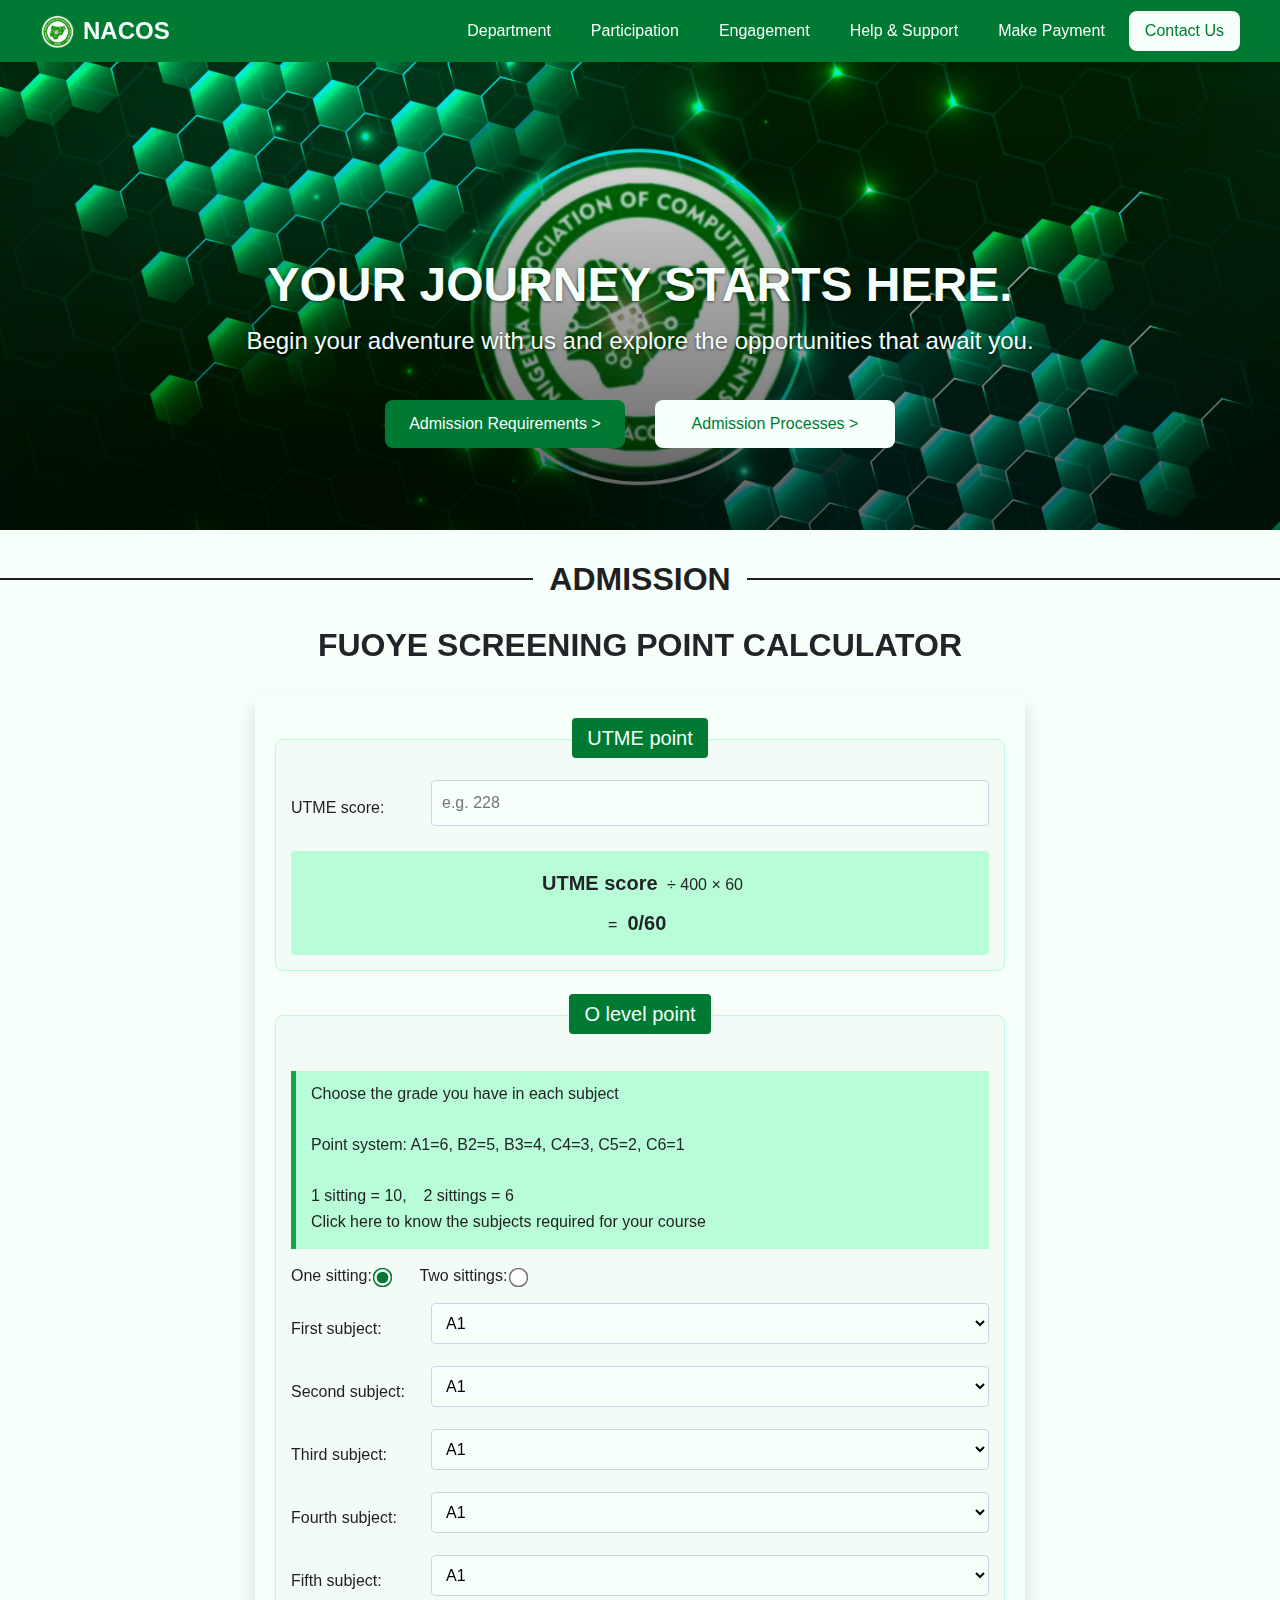
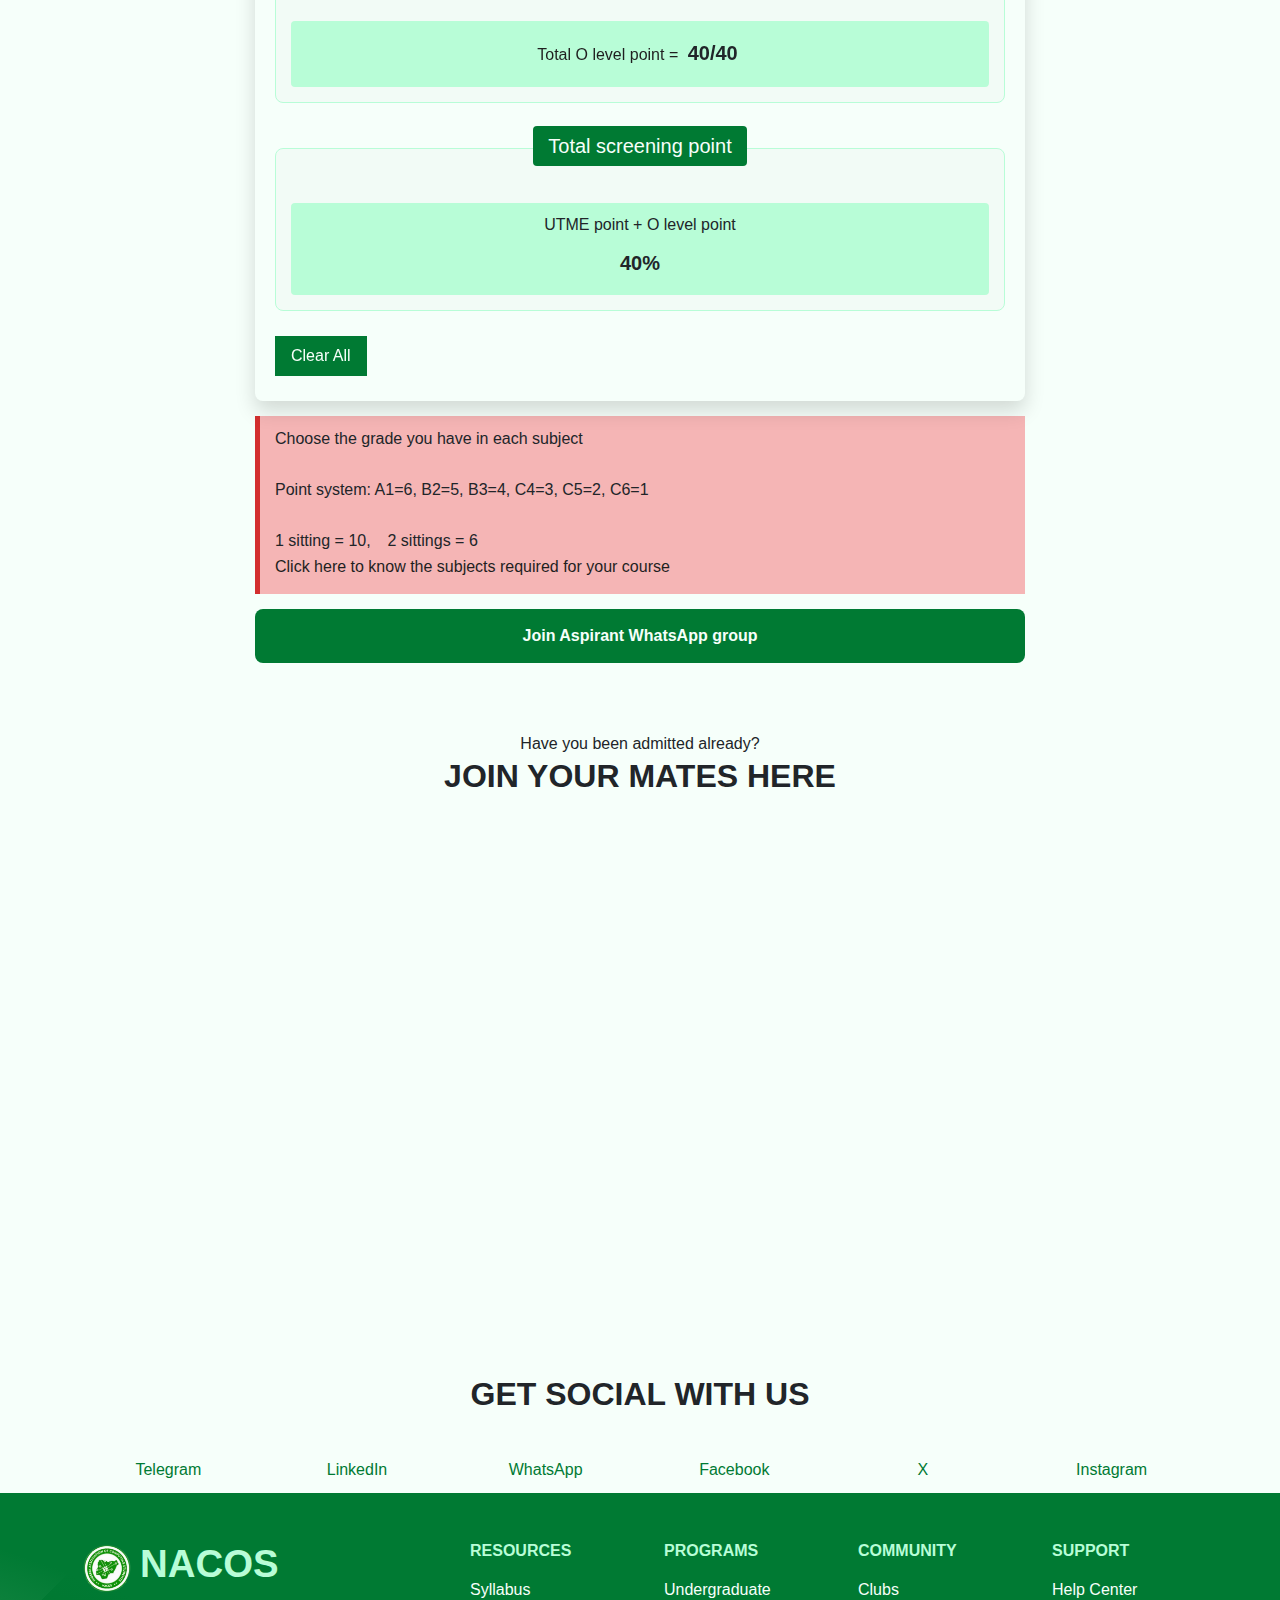
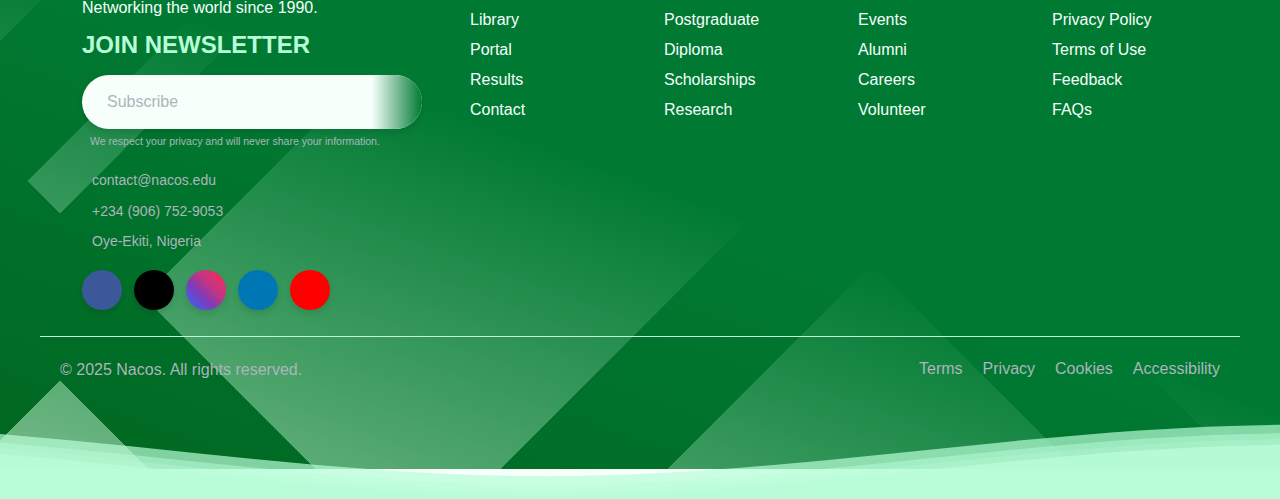
<file: Admission-page.html>
<!DOCTYPE html>
<html lang="en">

<head>
    <!-- *========= Meta Tags and Page Information ========= -->
    <meta charset="UTF-8">
    <meta name="viewport" content="width=device-width, initial-scale=1.0">

    <!-- ? ------- SEO Optimization -------- -->
    <meta name="robots" content="index, follow">
    <meta name="description"
        content="Welcome to the official website of NACOS FUOYE. Explore departmental news, connect with executives, and stay informed about tech events and academic updates. Powered by Nick Frøst Innovations.">

    <meta name="keywords"
        content="NACOS FUOYE, Computer Science FUOYE, NACOS, departmental website, student portal, executive profiles, FUOYE tech, tech events FUOYE, academic updates, Nick Frøst Innovations, student association FUOYE, Nigerian universities, FUOYE Computer Science, school portal, departmental news, FUOYE timetable, FUOYE calendar">

    <meta name="author" content="Nick Frøst Innovations">

    <!-- ? ------- Social Media Meta Tags -------- -->
    <meta property="og:title" content="NACOS FUOYE — Official Departmental Website">
    <meta property="og:description"
        content="Stay connected with NACOS FUOYE. Discover department news, meet your executives, and access resources. Designed and developed by Nick Frøst Innovations.">
    <meta property="og:image" content="https://nickfrost2.github.io/NACOS-website/Images/nacos_og_image.png">
    <meta property="og:url" content="https://nickfrost2.github.io/NACOS-website/">
    <meta property="og:type" content="website">
    <meta property="og:site_name" content="NACOS FUOYE">

    <!-- ? ------- Twitter Card Meta Tags -------- -->
    <meta name="twitter:card" content="summary_large_image">
    <meta name="twitter:title" content="NACOS FUOYE — Official Departmental Website">
    <meta name="twitter:description"
        content="Stay updated with NACOS FUOYE. Departmental news, academic calendar, tech events, and executive contact—all in one place.">
    <meta name="twitter:image" content="https://nickfrost2.github.io/NACOS-website/media/nacos_og_image.png">
    <meta name="twitter:creator" content="@nickfrostdev">

    <!-- *========= Favicon Settings ========= -->
    <link rel="apple-touch-icon" sizes="57x57" href="media/favicon/apple-icon-57x57.png">
    <link rel="apple-touch-icon" sizes="60x60" href="media/favicon/apple-icon-60x60.png">
    <link rel="apple-touch-icon" sizes="72x72" href="media/favicon/apple-icon-72x72.png">
    <link rel="apple-touch-icon" sizes="76x76" href="media/favicon/apple-icon-76x76.png">
    <link rel="apple-touch-icon" sizes="114x114" href="media/favicon/apple-icon-114x114.png">
    <link rel="apple-touch-icon" sizes="120x120" href="media/favicon/apple-icon-120x120.png">
    <link rel="apple-touch-icon" sizes="144x144" href="media/favicon/apple-icon-144x144.png">
    <link rel="apple-touch-icon" sizes="152x152" href="media/favicon/apple-icon-152x152.png">
    <link rel="apple-touch-icon" sizes="180x180" href="media/favicon/apple-icon-180x180.png">
    <link rel="icon" type="image/png" sizes="192x192" href="media/favicon/android-icon-192x192.png">
    <link rel="icon" type="image/png" sizes="32x32" href="media/favicon/favicon-32x32.png">
    <link rel="icon" type="image/png" sizes="96x96" href="media/favicon/favicon-96x96.png">
    <link rel="icon" type="image/png" sizes="16x16" href="media/favicon/favicon-16x16.png">
    <meta name="msapplication-TileImage" content="media/favicon/ms-icon-144x144.png">

    <!-- ? ------- Additional Meta Settings -------- -->
    <link rel="manifest" href="media/favicon/manifest.json">
    <meta name="msapplication-config" content="media/favicon/browserconfig.xml">
    <link rel="canonical" href="https://nickfrost2.github.io/NACOS-website/">
    <meta name="msapplication-TileColor" content="#B8FDD7">
    <meta name="theme-color" content="#B8FDD7">

    <!-- *========= Structured Data for SEO ========= -->
    <script type="application/ld+json">
        {
          "@context": "https://schema.org",
          "@type": "Organization",
          "name": "NACOS FUOYE",
          "alternateName": "National Association of Computer Science Students, FUOYE Chapter",
          "url": "hhttps://nickfrost2.github.io/NACOS-website/",
          "logo": "https://nickfrost-portfolio.vercel.app/Images/nacos_og_image.png",
          "description": "The official website of NACOS FUOYE — National Association of Computer Science Students, FUOYE Chapter. Stay updated with departmental news, tech events, academic updates, and more.",
          "founder": {
            "@type": "Person",
            "name": "Nick Frøst",
            "jobTitle": "Lead Developer & Designer",
            "url": "https://nickfrost2.github.io/NACOS-website/"
          },
          "address": {
            "@type": "PostalAddress",
            "addressLocality": "Oye-Ekiti",
            "addressRegion": "Ekiti",
            "postalCode": "371104",
            "addressCountry": "Nigeria"
          },
          "contactPoint": {
            "@type": "ContactPoint",
            "telephone": "+2348012345678",
            "contactType": "Customer Support",
            "email": "contact@nacos-fuoye.edu.ng",
            "availableLanguage": ["English"]
          },
          "sameAs": [
            "https://x.com/nacos_fuoye",
            "https://facebook.com/nacosfuoye",
            "https://linkedin.com/company/nacos-fuoye"
          ]
        }
        </script>

    <!-- *========= External CSS Libraries ========= -->
    <!-- ? ------- Font Awesome Icons -------- -->
    <link rel="stylesheet" href="https://site-assets.fontawesome.com/releases/v6.5.1/css/all.css">

    <!-- ? ------- Bootstrap Framework -------- -->
    <link href="https://cdn.jsdelivr.net/npm/bootstrap@5.3.3/dist/css/bootstrap.min.css" rel="stylesheet"
        integrity="sha384-QWTKZyjpPEjISv5WaRU9OFeRpok6YctnYmDr5pNlyT2bRjXh0JMhjY6hW+ALEwIH" crossorigin="anonymous">

    <!-- ? ------- AOS Animation -------- -->
    <link href="https://unpkg.com/aos@2.3.1/dist/aos.css" rel="stylesheet">

    <link rel="stylesheet" href="https://cdnjs.cloudflare.com/ajax/libs/animate.css/4.1.1/animate.min.css" />

    <!-- *========= Custom Stylesheets ========= -->
    <link rel="stylesheet" href="general.css">
    <link rel="stylesheet" href="contact-&-Admissionpage.css">

    <title>NACOS FUOYE — Admission Page</title>

    <!-- ===== HTML Comments code ===== -->
    <!-- *======== Sections =========== -->
    <!-- ? ------- Sub-sections -------- -->
    <!-- & ++++++++ more details ++++++++ -->
    <!-- !!!!!! Handle with care !!!!!!! -->
    <!-- ^^^^^^^ Optional Section ^^^^^^^ -->
    <!-- ----------- explanation --------- -->

</head>

<body id="Admission-page">
    <!-- *======== Navigation =========== -->
    <!-- Navbar will be inserted by JavaScript -->
    <header id="Navbar">
    </header>

    <!-- *======== Hero Section =========== -->
    <!-- & ++++++++ Main welcome banner and action buttons ++++++++ -->
    <section class="hero-section fluid" id="InsertHero">
        <div class="hero-container">
            <div class="hero-text">
                <h1 class="animate__animated animate__backInUp">Your Journey Starts Here.</h1>
                <p>Begin your adventure with us and explore the opportunities that await you.</p>
                <br>
                <header>
                    <!-- Action buttons for important links -->
                    <a href="https://ecampus.fuoye.edu.ng/putme/cutoff"><button class="button hero-btn">Admission
                            Requirements &gt;</button></a>
                    <a href="https://ecampus.fuoye.edu.ng/regsteps"><button class="button hero-btn button2">Admission
                            Processes
                            &gt;</button></a>
                </header>
            </div>
        </div>
    </section>

    <h1 class="legend" style="margin-top: 30px;">Admission</h1>

    <!-- *======== Screening Point Calculator =========== -->
    <!-- & ++++++++ Helps applicants calculate their admission points ++++++++ -->
    <section class="point_container">
        <h1 data-aos="fade-up">
            FUOYE SCREENING POINT CALCULATOR
        </h1>

        <form id="fuoye-form" data-aos="fade-up">
            <!-- ? ------- UTME Score Section -------- -->
            <fieldset>
                <legend>UTME point</legend>
                <div class="grade">
                    <label for="jambscore">UTME score:</label>
                    <!-- Input with validation for UTME score -->
                    <input type="text" name="jambscore" id="jambscore" required inputmode="numeric" pattern="[0-9]*"
                        max="400" min="0" maxlength="3" autocomplete="on" placeholder="e.g. 228" />
                </div>

                <div class="result">
                    <output name="jamb">UTME score</output> ÷ 400 × 60 <br>=
                    <output name="screening">0</output>
                </div>
            </fieldset>

            <!-- ? ------- O'Level Results Section -------- -->
            <fieldset class="grade-select">
                <legend>O level point</legend>
                <div class="info">
                    <p>
                        Choose the grade you have in each subject
                        <br><br>Point system: A1=6, B2=5, B3=4, C4=3, C5=2, C6=1
                        <br><br>1 sitting = 10, &ensp; 2 sittings = 6
                        <br><a href="https://ecampus.fuoye.edu.ng/putme/cutoff" target="_blank">Click here to know the
                            subjects
                            required for your course</a>
                    </p>
                </div>

                <!-- & ++++++++ Number of sitting selection ++++++++ -->
                <div class="sitting">
                    <div class="sit">
                        <label for="sitting1">One sitting</label>
                        <input type="radio" name="sitting" id="sitting1" value="10" checked />
                    </div>
                    <div class="sit">
                        <label for="sitting2">Two sittings</label>
                        <input type="radio" name="sitting" id="sitting2" value="6" />
                    </div>
                </div>

                <!-- & ++++++++ Subject grade selections ++++++++ -->
                <div class="grade">
                    <label for="set1">First subject</label>
                    <select name="set1" id="set1">
                        <option value="6">A1</option>
                        <option value="5">B2</option>
                        <option value="4">B3</option>
                        <option value="3">C4</option>
                        <option value="2">C5</option>
                        <option value="1">C6</option>
                    </select>
                </div>

                <div class="grade">
                    <label for="set2">Second subject</label>
                    <select name="set2" id="set2">
                        <option value="6">A1</option>
                        <option value="5">B2</option>
                        <option value="4">B3</option>
                        <option value="3">C4</option>
                        <option value="2">C5</option>
                        <option value="1">C6</option>
                    </select>
                </div>

                <div class="grade">
                    <label for="set3">Third subject</label>
                    <select name="set3" id="set3">
                        <option value="6">A1</option>
                        <option value="5">B2</option>
                        <option value="4">B3</option>
                        <option value="3">C4</option>
                        <option value="2">C5</option>
                        <option value="1">C6</option>
                    </select>
                </div>

                <div class="grade">
                    <label for="set4">Fourth subject</label>
                    <select name="set4" id="set4">
                        <option value="6">A1</option>
                        <option value="5">B2</option>
                        <option value="4">B3</option>
                        <option value="3">C4</option>
                        <option value="2">C5</option>
                        <option value="1">C6</option>
                    </select>
                </div>

                <div class="grade">
                    <label for="set5">Fifth subject</label>
                    <select name="set5" id="set5">
                        <option value="6">A1</option>
                        <option value="5">B2</option>
                        <option value="4">B3</option>
                        <option value="3">C4</option>
                        <option value="2">C5</option>
                        <option value="1">C6</option>
                    </select>
                </div>

                <div class="result">
                    <label class="exclude" for="waec">Total O level point = </label>
                    <output name="waec">40</output>
                </div>
            </fieldset>

            <!-- ? ------- Total Points Result -------- -->
            <fieldset>
                <legend>Total screening point</legend>
                <div class="result" id="change">
                    <h3>UTME point + O level point</h3>
                    <output name="fuoye">40</output>
                </div>
            </fieldset>

            <!-- Reset button to clear all input fields -->
            <input type="reset" value="Clear All" class="button" style="border-radius: 0;" />
        </form>

        <!-- !!!!!! Duplicate info section - Consider removing this duplicate !!!!!!! -->
        <div class="info info-red">
            <p>
                Choose the grade you have in each subject
                <br><br>Point system: A1=6, B2=5, B3=4, C4=3, C5=2, C6=1
                <br><br>1 sitting = 10, &ensp; 2 sittings = 6
                <br><a href="https://ecampus.fuoye.edu.ng/putme/cutoff" target="_blank">Click here to know the
                    subjects
                    required for your course</a>
            </p>
        </div>

        <!-- WhatsApp group link for aspirants -->
        <a href="#"><button class="button join_whatsapp">Join Aspirant WhatsApp group</button></a>

        <br>
        <br>

        <!-- *======== Join Mates Section =========== -->
        <!-- & ++++++++ For already admitted students ++++++++ -->
        <div class="join-container" id="join-mates">
            <p style="margin: 0;">Have you been admitted already?</p>
            <h1 style="font-size: 2rem;">Join your mates here</h1>
        </div>

        <!-- ? ------- Join Mates Form -------- -->
        <form class="form-grid grid-diff" novalidate action="https://formspree.io/f/mjkwwdzw" method="POST"
            id="join-form" enctype="multipart/form-data" data-aos="fade-up">
            <div class="form-group">
                <label class="form-label" for="joinName">Full Name <span class="required">*</span></label>
                <input type="text" class="form-control" id="joinName" placeholder="e.g. John Doe" name="joinName">
                <div class="invalid-feedback">Name is required.</div>
            </div>

            <div class="form-group">
                <label class="form-label" for="joinPhone">Phone Number <span class="required">*</span></label>
                <input type="tel" class="form-control" id="joinPhone" placeholder="e.g. +2349067529053"
                    name="joinPhone">
                <div class="invalid-feedback">Preferably WhatsApp number.</div>
            </div>

            <div class="form-group">
                <label class="form-label" for="joinLevel">Level <span class="required">*</span></label>
                <select class="form-control" id="joinLevel" name="joinLevel">
                    <option value="" disabled selected>Select your level</option>
                    <option value="100">100 Level</option>
                    <option value="200">200 Level</option>
                    <option value="300">300 Level</option>
                    <option value="400">400 Level</option>
                </select>
                <div class="invalid-feedback">Level is required.</div>
            </div>

            <div class="form-group">
                <label class="form-label" for="joinDepartment">Department <span class="required">*</span></label>
                <input type="text" class="form-control" id="joinDepartment" placeholder="e.g. Computer Science"
                    name="joinDepartment">
                <div class="invalid-feedback">Enter department.</div>
            </div>

            <div class="form-group">
                <label class="form-label" for="joinGender">Gender</label>
                <select class="form-control optional" id="joinGender" name="joinGender">
                    <option value="" disabled selected>Gender</option>
                    <option value="Male">Male</option>
                    <option value="Female">Female</option>
                    <option value="prefernot">Prefer not to say</option>
                </select>
            </div>

            <div class="form-group file-input-wrapper">
                <label class="form-label" for="joinEvidence">Portal Screenshot (Optional)</label>
                <input type="file" class="form-control optional" id="joinEvidence" aria-describedby="File-error"
                    name="Portal[]" name="joinEvidence">
            </div>

            <div class="form-footer">
                <button type="submit" class="btn button">
                    Submit
                </button>

                <a class="smart-link" href="#governor-section" data-fallback="executive.html#governor-section">
                    <button class="btn button">Contact governor directly</button>
                </a>
            </div>
        </form>

        <!-- ? ------- Custom Alert Component -------- -->
        <!-- & ++++++++ For form submission feedback ++++++++ -->
        <div id="customAlert" class="custom-alert hidden">
            <div class="custom-alert-box">
                <p id="alertMessage">Form submitted successfully!</p>
                <button id="alertOk">Okay</button>
            </div>
        </div>
    </section>

    <!-- *======== Social Media Links =========== -->
    <!-- Will be inserted by JavaScript -->
    <div class="option" id="InsertSocial">
    </div>

    <!-- *======== Footer =========== -->
    <!-- Will be inserted by JavaScript -->
    <footer id="insertfooter">
    </footer>

    <!-- *======== Scripts =========== -->
    <!-- ? ------- External Libraries -------- -->
    <script src="https://cdn.jsdelivr.net/npm/bootstrap@5.3.5/dist/js/bootstrap.bundle.min.js"
        integrity="sha384-k6d4wzSIapyDyv1kpU366/PK5hCdSbCRGRCMv+eplOQJWyd1fbcAu9OCUj5zNLiq" crossorigin="anonymous">
        </script>

    <!-- ?AOS js link -->
    <script src="https://unpkg.com/aos@2.3.1/dist/aos.js"></script>

    <!-- ? ------- Custom Scripts -------- -->
    <script src="general.js"></script>
    <script>
        document.addEventListener('DOMContentLoaded', function () {
            const form = document.getElementById('fuoye-form');

            const jambscore = form.querySelector('#jambscore');
            const jamb = form.querySelector('output[name="jamb"]');
            const screening = form.querySelector('output[name="screening"]');
            const waec = form.querySelector('output[name="waec"]');
            const fuoye = form.querySelector('output[name="fuoye"]');
            const changeBox = document.getElementById('change');

            const sets = [
                form.querySelector('#set1'),
                form.querySelector('#set2'),
                form.querySelector('#set3'),
                form.querySelector('#set4'),
                form.querySelector('#set5')
            ];

            // UTME input restriction
            jambscore.addEventListener('input', function () {
                this.value = this.value.replace(/[^0-9]/g, '');
                if (parseInt(this.value) > 400) {
                    this.value = 400;
                }
                updateResults();
            });

            // Update whenever anything changes
            form.addEventListener('input', updateResults);

            function updateResults() {
                const jambValue = parseFloat(jambscore.value) || 0;
                jamb.value = jambValue;

                const utmePoints = (jambValue / 400 * 60).toFixed(2);
                screening.value = utmePoints;

                const sittingRadio = form.querySelector('input[name="sitting"]:checked');
                const sittingValue = parseInt(sittingRadio?.value || 0);

                const waecPoints = sets.reduce((sum, select) => sum + (parseFloat(select.value) || 0), sittingValue);
                waec.value = waecPoints;

                const totalPoints = (parseFloat(utmePoints) || 0) + (parseFloat(waecPoints) || 0);
                fuoye.value = totalPoints.toFixed(2);

                // Change background color
                if (totalPoints < 50) {
                    changeBox.style.backgroundColor = '#ffcccc'; // light red
                } else if (totalPoints <= 70) {
                    changeBox.style.backgroundColor = '#ffffcc'; // light yellow
                } else {
                    changeBox.style.backgroundColor = '#ccffcc'; // light green
                }
            }
        });

    </script>
    <script>
        // Form Submission Handler
        document.getElementById("join-form").addEventListener("submit", function (e) {
            e.preventDefault();

            const form = e.target;
            const formData = new FormData(form);

            fetch("https://usebasin.com/f/5c7379141745", {
                method: "POST",
                body: formData
            }).then(response => response.json())
                .then(data => {
                    if (data.success) {
                        document.getElementById("form-feedback").style.display = "block";  // Show success message
                        form.reset();  // Reset form
                    } else {
                        document.getElementById("form-error").style.display = "block";  // Show error message
                    }
                }).catch((error) => {
                    console.error('Error:', error);
                    document.getElementById("form-error").style.display = "block";  // Show error message on failure
                });
        });
    </script>
</body>

</html>
</file>
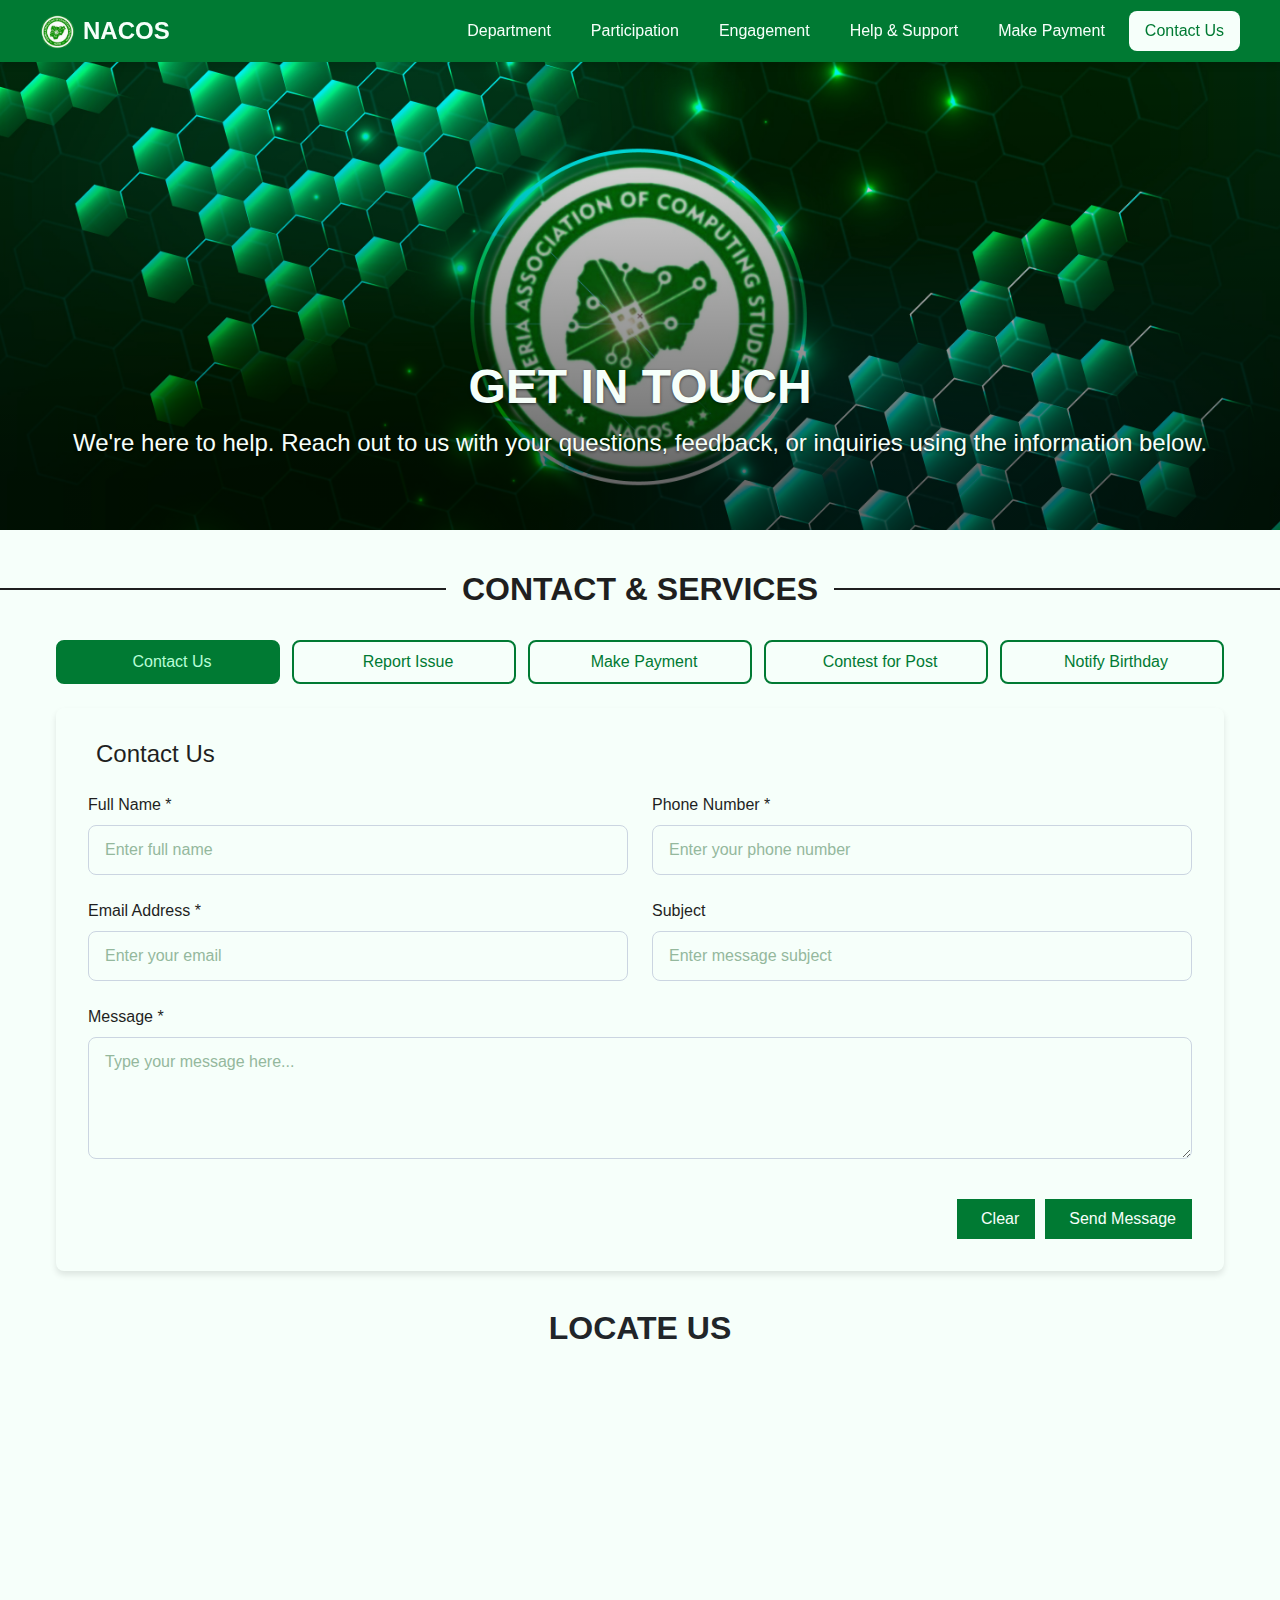
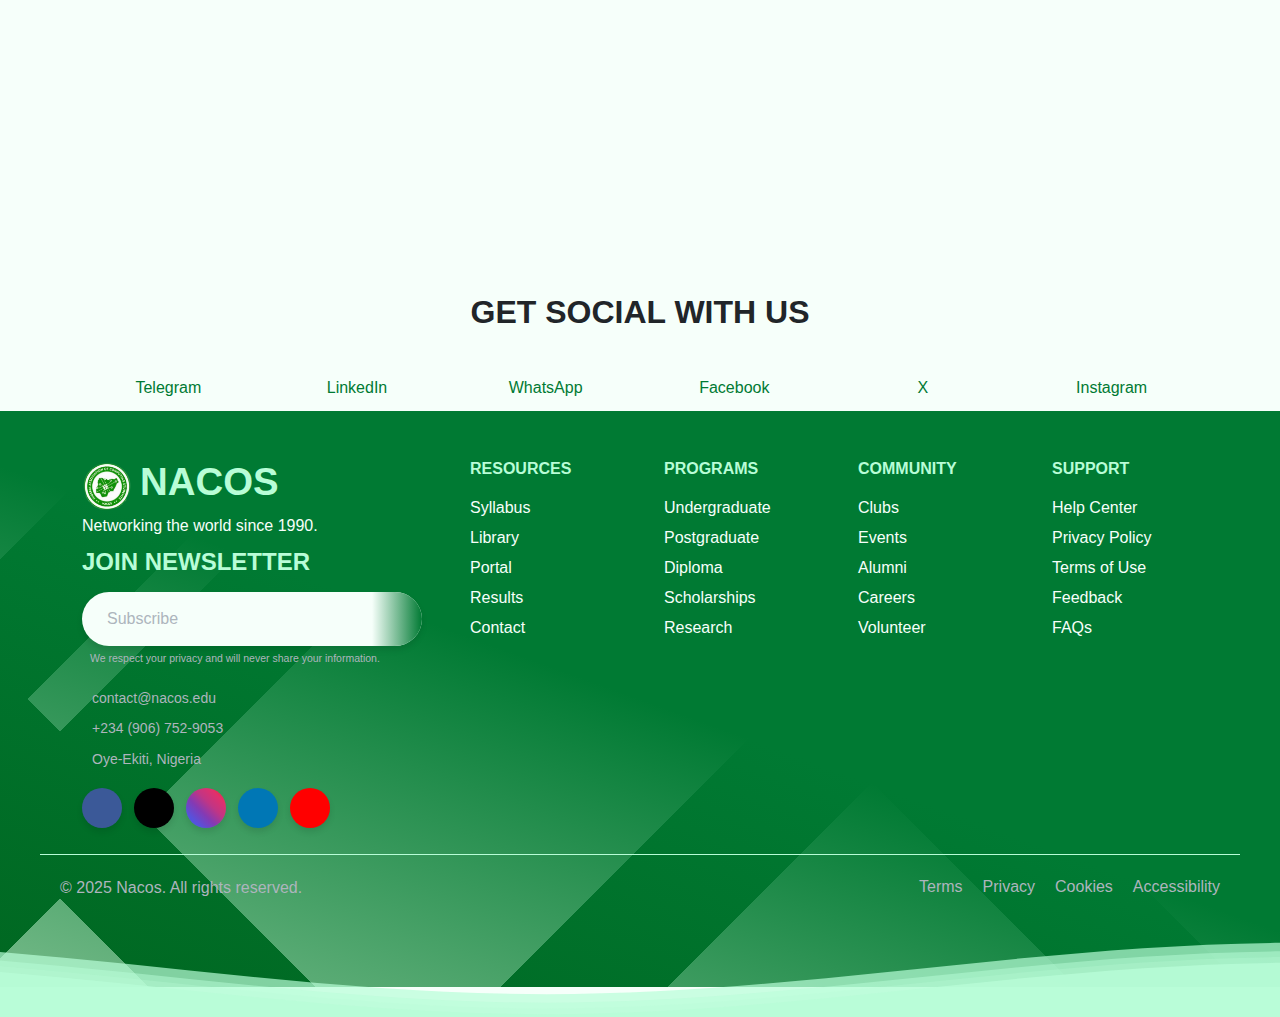
<file: contact.html>
<!DOCTYPE html>
<html lang="en">

<head>
    <!-- *========= Meta Tags and Page Information ========= -->
    <meta charset="UTF-8">
    <meta name="viewport" content="width=device-width, initial-scale=1.0">

    <!-- ? ------- SEO Optimization -------- -->
    <meta name="robots" content="index, follow">
    <meta name="description"
        content="Welcome to the official website of NACOS FUOYE. Explore departmental news, connect with executives, and stay informed about tech events and academic updates. Powered by Nick Frøst Innovations.">

    <meta name="keywords"
        content="NACOS FUOYE, Computer Science FUOYE, NACOS, departmental website, student portal, executive profiles, FUOYE tech, tech events FUOYE, academic updates, Nick Frøst Innovations, student association FUOYE, Nigerian universities, FUOYE Computer Science, school portal, departmental news, FUOYE timetable, FUOYE calendar">

    <meta name="author" content="Nick Frøst Innovations">

    <!-- ? ------- Social Media Meta Tags -------- -->
    <meta property="og:title" content="NACOS FUOYE — Official Departmental Website">
    <meta property="og:description"
        content="Stay connected with NACOS FUOYE. Discover department news, meet your executives, and access resources. Designed and developed by Nick Frøst Innovations.">
    <meta property="og:image" content="https://nickfrost2.github.io/NACOS-website/Images/nacos_og_image.png">
    <meta property="og:url" content="https://nickfrost2.github.io/NACOS-website/">
    <meta property="og:type" content="website">
    <meta property="og:site_name" content="NACOS FUOYE">

    <!-- ? ------- Twitter Card Meta Tags -------- -->
    <meta name="twitter:card" content="summary_large_image">
    <meta name="twitter:title" content="NACOS FUOYE — Official Departmental Website">
    <meta name="twitter:description"
        content="Stay updated with NACOS FUOYE. Departmental news, academic calendar, tech events, and executive contact—all in one place.">
    <meta name="twitter:image" content="https://nickfrost2.github.io/NACOS-website/media/nacos_og_image.png">
    <meta name="twitter:creator" content="@nickfrostdev">

    <!-- *========= Favicon Settings ========= -->
    <link rel="apple-touch-icon" sizes="57x57" href="media/favicon/apple-icon-57x57.png">
    <link rel="apple-touch-icon" sizes="60x60" href="media/favicon/apple-icon-60x60.png">
    <link rel="apple-touch-icon" sizes="72x72" href="media/favicon/apple-icon-72x72.png">
    <link rel="apple-touch-icon" sizes="76x76" href="media/favicon/apple-icon-76x76.png">
    <link rel="apple-touch-icon" sizes="114x114" href="media/favicon/apple-icon-114x114.png">
    <link rel="apple-touch-icon" sizes="120x120" href="media/favicon/apple-icon-120x120.png">
    <link rel="apple-touch-icon" sizes="144x144" href="media/favicon/apple-icon-144x144.png">
    <link rel="apple-touch-icon" sizes="152x152" href="media/favicon/apple-icon-152x152.png">
    <link rel="apple-touch-icon" sizes="180x180" href="media/favicon/apple-icon-180x180.png">
    <link rel="icon" type="image/png" sizes="192x192" href="media/favicon/android-icon-192x192.png">
    <link rel="icon" type="image/png" sizes="32x32" href="media/favicon/favicon-32x32.png">
    <link rel="icon" type="image/png" sizes="96x96" href="media/favicon/favicon-96x96.png">
    <link rel="icon" type="image/png" sizes="16x16" href="media/favicon/favicon-16x16.png">
    <meta name="msapplication-TileImage" content="media/favicon/ms-icon-144x144.png">

    <!-- ? ------- Additional Meta Settings -------- -->
    <link rel="manifest" href="media/favicon/manifest.json">
    <meta name="msapplication-config" content="media/favicon/browserconfig.xml">
    <link rel="canonical" href="https://nickfrost2.github.io/NACOS-website/">
    <meta name="msapplication-TileColor" content="#B8FDD7">
    <meta name="theme-color" content="#B8FDD7">

    <!-- *========= Structured Data for SEO ========= -->
    <script type="application/ld+json">
    {
      "@context": "https://schema.org",
      "@type": "Organization",
      "name": "NACOS FUOYE",
      "alternateName": "National Association of Computer Science Students, FUOYE Chapter",
      "url": "hhttps://nickfrost2.github.io/NACOS-website/",
      "logo": "https://nickfrost-portfolio.vercel.app/Images/nacos_og_image.png",
      "description": "The official website of NACOS FUOYE — National Association of Computer Science Students, FUOYE Chapter. Stay updated with departmental news, tech events, academic updates, and more.",
      "founder": {
        "@type": "Person",
        "name": "Nick Frøst",
        "jobTitle": "Lead Developer & Designer",
        "url": "https://nickfrost2.github.io/NACOS-website/"
      },
      "address": {
        "@type": "PostalAddress",
        "addressLocality": "Oye-Ekiti",
        "addressRegion": "Ekiti",
        "postalCode": "371104",
        "addressCountry": "Nigeria"
      },
      "contactPoint": {
        "@type": "ContactPoint",
        "telephone": "+2348012345678",
        "contactType": "Customer Support",
        "email": "contact@nacos-fuoye.edu.ng",
        "availableLanguage": ["English"]
      },
      "sameAs": [
        "https://x.com/nacos_fuoye",
        "https://facebook.com/nacosfuoye",
        "https://linkedin.com/company/nacos-fuoye"
      ]
    }
    </script>

    <!-- *========= External CSS Libraries ========= -->
    <!-- ? ------- Font Awesome Icons -------- -->
    <link rel="stylesheet" href="https://site-assets.fontawesome.com/releases/v6.5.1/css/all.css">

    <!-- ? ------- Bootstrap Framework -------- -->
    <link href="https://cdn.jsdelivr.net/npm/bootstrap@5.3.3/dist/css/bootstrap.min.css" rel="stylesheet"
        integrity="sha384-QWTKZyjpPEjISv5WaRU9OFeRpok6YctnYmDr5pNlyT2bRjXh0JMhjY6hW+ALEwIH" crossorigin="anonymous">

    <!-- *========= Custom Stylesheets ========= -->
    <link rel="stylesheet" href="general.css">
    <link rel="stylesheet" href="contact-&-Admissionpage.css">

    <title>NACOS FUOYE — Contact Page</title>

    <!-- ===== HTML Comments code ===== -->
    <!-- *======== Sections =========== -->
    <!-- ? ------- Sub-sections -------- -->
    <!-- & ++++++++ more details ++++++++ -->
    <!-- !!!!!! Handle with care !!!!!!! -->
    <!-- ^^^^^^^ Optional Section ^^^^^^^ -->
    <!-- ----------- explanation --------- -->

</head>

<body id="contact-page">
    <!-- *Navbar -->
    <header id="Navbar">
    </header>

    <!-- *hero section -->
    <section class="hero-section fluid" id="InsertHero">
        <div class="hero-container">
            <div class="hero-text">
                <h1>Get in Touch</h1>
                <p>We're here to help. Reach out to us with your questions, feedback, or inquiries using the information below.</p>
            </div>
        </div>
    </section>

    <!-- * contact form -->
    <section class="contact-section">

        <h1 class="legend">Contact & Services</h1>

        <div class="container">

            <!-- ?form navigation -->
            <div class="forms-navigation">
                <a href="#contact" class="menu-link active" data-form="contact">
                    <i class="fas fa-envelope"></i> Contact Us
                </a>
                <a href="#report" class="menu-link" data-form="report">
                    <i class="fas fa-flag"></i> Report Issue
                </a>
                <a href="#payment" class="menu-link" data-form="payment">
                    <i class="fas fa-credit-card"></i> Make Payment
                </a>
                <a href="#contest" class="menu-link" data-form="contest">
                    <i class="fas fa-trophy"></i> Contest for Post
                </a>
                <a href="#birthday" class="menu-link" data-form="birthday">
                    <i class="fas fa-birthday-cake"></i> Notify Birthday
                </a>
            </div>

            <!-- ?contact menu -->
            <div id="contact" class="form-container active">
                <h2 class="form-title"><i class="fas fa-envelope"></i> Contact Us</h2>
                <form class="form-grid" novalidate>
                    <div class="form-group">
                        <label class="form-label" for="contactName">Full Name <span class="required">*</span></label>
                        <input type="text" class="form-control" id="contactName" placeholder="Enter full name">

                         <div class="invalid-feedback">Name is required.
                         </div> 
                    </div>

                    <div class="form-group">
                        <label class="form-label" for="contactPhone">Phone Number <span class="required">*</span></label>
                        <input type="tel" class="form-control" id="contactPhone" placeholder="Enter your phone number">
                        <div class="invalid-feedback">Input a valid number.
                        </div>
                    </div>

                    <div class="form-group">
                        <label class="form-label" for="contactEmail">Email Address <span class="required">*</span></label>
                        <input type="email" class="form-control" id="contactEmail" placeholder="Enter your email">
                        <div class="invalid-feedback">Input a valid Email address.
                        </div>
                    </div>

                    <div class="form-group">
                        <label class="form-label" for="contactSubject">Subject</label>
                        <input type="text" class="form-control optional" id="contactSubject" placeholder="Enter message subject">
                    </div>

                    <div class="form-group full-width">
                        <label class="form-label" for="contactMessage">Message <span class="required">*</span></label>
                        <textarea class="form-control" id="contactMessage" rows="4"
                            placeholder="Type your message here..."></textarea>

                            <div class="invalid-feedback">Must be above 180 characters.
                            </div>
                    </div>

                    <div class="form-footer">
                        <button type="reset" class="btn button button3">
                            <i class="fas fa-broom"></i> Clear
                        </button>
                        <button type="submit" class="btn button">
                            <i class="fas fa-paper-plane"></i> Send Message
                        </button>
                    </div>
                </form>
            </div>

            <!-- ?report menu -->
            <div id="report" class="form-container">
                <h2 class="form-title"><i class="fas fa-flag"></i> Report Issue</h2>

                <div class="toggle-wrapper">
                    <label for="anonToggle">
                        <input type="checkbox" id="anonToggle"> Submit Anonymously
                        <i class="fas fa-user-secret ml-2"></i>
                    </label>
                </div>

                <form class="form-grid grid-diff" novalidate>
                    <div class="form-group personal-info">
                        <label class="form-label" for="reportName">Full Name <span class="required">*</span></label>
                        <input type="text" class="form-control" id="reportName" placeholder="Enter your name">

                        <div class="invalid-feedback">Name is required.
                        </div>
                    </div>

                    <div class="form-group personal-info">
                        <label class="form-label" for="reportPhone">Phone Number <span class="required">*</span></label>
                        <input type="tel" class="form-control" id="reportPhone" placeholder="Enter your phone number">
                        <div class="invalid-feedback">Insert a valid number.
                        </div>
                    </div>

                    <div class="form-group personal-info">
                        <label class="form-label" for="reportEmail">Email Address <span class="required">*</span></label>
                        <input type="email" class="form-control" id="reportEmail" placeholder="Enter your email">
                        <div class="invalid-feedback">Insert a valid  Email Address.
                        </div>
                    </div>

                    <div class="form-group personal-info">
                        <label class="form-label" for="reportMatric">Matric Number</label>
                        <input type="text" class="form-control optional" id="reportMatric"
                            placeholder="Enter Matric Number">
                    </div>

                    <div class="form-group personal-info">
                        <label class="form-label" for="reportLevel">Level</label>
                        <select class="form-control optional" id="reportLevel">
                            <option value="" disabled selected>Select your level</option>
                            <option value="100">100 Level</option>
                            <option value="200">200 Level</option>
                            <option value="300">300 Level</option>
                            <option value="400">400 Level</option>
                            <option value="other">Others</option>
                        </select>
                    </div>

                    <div class="form-group">
                        <label class="form-label" for="reportGender">Gender</label>
                        <select class="form-control optional" id="reportGender">
                            <option value="" disabled selected>Gender</option>
                            <option value="Male">Male</option>
                            <option value="Female">Female</option>
                            <option value="prefernot">Prefer not to say</option>
                        </select>
                    </div>

                    <div class="form-group">
                        <label class="form-label" for="reportRegard">Regarding</label>
                        <select class="form-control" id="reportRegard">
                            <option value="" disabled selected>Issue Regarging</option>
                            <option value="student">Students</option>
                            <option value="Lecturer">Lecturer</option>
                            <option value="others">Others</option>
                        </select>
                    </div>

                    <div class="form-group">
                        <label class="form-label" for="reportTitle">Issue Title</label>
                        <input type="text" class="form-control" id="reportTitle"
                            placeholder="Harrassment / Examination malpractice / ETC">
                    </div>

                    <div class="form-group file-input-wrapper">
                        <label class="form-label" for="reportEvidence">Supporting Evidence (Optional)</label>
                        <!-- <i class="fas fa-file-upload"></i> -->
                        <input type="file" class="form-control" id="reportEvidence" multiple
                            aria-describedby="File-error" name="Evidence[]">
                    </div>


                    <div class="form-group full-width">
                        <label class="form-label" for="reportDescription">Issue Description</label>
                        <textarea class="form-control" id="reportDescription" rows="4"
                            placeholder="Describe the issue in detail..."></textarea>
                            <div class="invalid-feedback">Must be above 180 characters.
                            </div>
                            
                    </div>

                    <div class="form-footer">
                        <button type="reset" class="btn button button3">
                            <i class="fas fa-broom"></i> Clear
                        </button>
                        <button type="submit" class="btn button">
                            <i class="fas fa-exclamation-circle"></i> Submit Report
                        </button>
                    </div>
                </form>
            </div>

            <!-- ?payment menu -->
            <div id="payment" class="form-container">
                <h2 class="form-title"><i class="fas fa-credit-card"></i> Make Payment</h2>
                <form class="form-grid grid-diff" novalidate>
                    <div class="form-group">
                        <label class="form-label" for="paymentName">Full Name <span class="required">*</span></label>
                        <input type="text" class="form-control" id="paymentName" placeholder="Enter your name">
                        <div class="invalid-feedback">Full name is required.
                        </div>
                    </div>

                    <div class="form-group">
                        <label class="form-label" for="paymentMatric">Matric Number/JAMB Reg <span class="required">*</span></label>
                        <input type="text" class="form-control" id="paymentMatric"
                            placeholder="Enter your matric number">
                            <div class="invalid-feedback">Matric Number is neccessary.
                            </div>
                    </div>

                    <div class="form-group">
                        <label class="form-label" for="paymentLevel">Level <span class="required">*</span></label>
                        <select class="form-control" id="paymentLevel">
                            <option value="" disabled selected>Select your level</option>
                            <option value="100">100 Level</option>
                            <option value="200">200 Level</option>
                            <option value="300">300 Level</option>
                            <option value="400">400 Level</option>
                            <option value="500">500 Level</option>
                        </select>
                        <div class="invalid-feedback">Choose your level.
                        </div>
                    </div>

                    <div class="form-group">
                        <label class="form-label" for="paymentDept">Department <span class="required">*</span></label>
                        <input type="text" class="form-control" id="paymentDept" placeholder="Enter your department">
                        <div class="invalid-feedback">Department is needed.
                        </div>
                    </div>

                    <div class="form-group">
                        <label class="form-label" for="paymentEmail">Email Address</label>
                        <input type="email" class="form-control optional" id="paymentEmail" placeholder="Enter your email">
                    </div>

                    <div class="form-group">
                        <label class="form-label" for="paymentPhone">Phone Number <span class="required">*</span></label>
                        <input type="tel" class="form-control" id="paymentPhone" placeholder="Enter your phone number">
                        <div class="invalid-feedback">WhatsApp number preferrably.
                        </div>
                    </div>

                    <div class="form-group">
                        <label class="form-label" for="paymentDate">Payment date</label>
                        <input type="datetime-local" class="form-control optional" id="paymentDate"
                            placeholder="Date of payment">
                    </div>

                    <div class="form-group">
                        <label class="form-label" for="paymentPurpose">Payment Purpose <span class="required">*</span></label>
                        <select class="form-control" id="paymentPurpose">
                            <option value="" disabled selected>Payment for...</option>
                            <option value="classDue">Class Due</option>
                            <option value="FacultyDue">Faculty Due</option>
                            <option value="departmentDue">Department due</option>
                            <option value="departmentCloth">Department cloth</option>
                            <option value="gift">Gift Us</option>
                            <option value="other">Other</option>

                        </select>
                        <div class="invalid-feedback">What is the payment for.
                        </div>
                    </div>

                    <div class="form-group file-input-wrapper">
                        <label class="form-label" for="paymentReceipt">Payment Receipt <span class="required">*</span></label>
                        <!-- <i class="fas fa-file-upload"></i> -->
                        <input type="file" class="form-control" id="paymentReceipt" multiple
                            aria-describedby="File-error" name="payment[]" required>
                            <div class="invalid-feedback">Upload proof of payment.
                            </div>
                    </div>

                    <div class="info-box info">
                        <p><strong><i class="fas fa-info-circle"></i> Payment Details:</strong></p>
                        <p>
                            Bank: Opay<br>
                            Account Number: <span class="account-number">9067529053</span>
                            <button type="button" class="copy-button" title="Copy Account Number"
                                style="background: none; border: none; padding: 0; cursor: pointer; margin-left: 5px;">
                                <i class="fas fa-copy"></i>
                            </button>
                            <span class="copy-notification">Copied!</span>
                            <br>
                            Account Name: NACOS Association
                        </p>
                        <ul>
                            <li><i class="fas fa-check-circle"></i> Applicant must be a NACOSSITE</li>
                            <li><i class="fas fa-exclamation-triangle"></i> No refund after payment</li>
                            <li><i class="fas fa-info-circle"></i> Use matric number as the transaction description</li>
                        </ul>
                    </div>

                    <div class="form-footer">
                        <button type="reset" class="btn button button3">
                            <i class="fas fa-broom"></i> Clear
                        </button>
                        <button type="submit" class="btn button">
                            <i class="fas fa-check-circle"></i> Submit Payment
                        </button>
                    </div>
                </form>
            </div>

            <!-- ?contest menu -->
            <div id="contest" class="form-container">
                <h2 class="form-title"><i class="fas fa-trophy"></i> Contest for Post</h2>
                <form class="form-grid" novalidate>
                    <div class="form-group">
                        <label class="form-label" for="contestName">Full Name</label>
                        <input type="text" class="form-control" id="contestName" placeholder="Enter your full name">
                    </div>

                    <div class="form-group">
                        <label class="form-label" for="contestMatric">Matric Number</label>
                        <input type="text" class="form-control" id="contestMatric"
                            placeholder="Enter your matric number">
                    </div>

                    <div class="form-group">
                        <label class="form-label" for="paymentDept">Department</label>
                        <input type="text" class="form-control" id="paymentDept" placeholder="Enter your department">
                    </div>

                    <div class="form-group">
                        <label class="form-label" for="contestLevel">Level</label>
                        <select class="form-control" id="contestLevel">
                            <option value="" disabled selected>Select your level</option>
                            <option value="100">100 Level</option>
                            <option value="200">200 Level</option>
                            <option value="300">300 Level</option>
                            <option value="400">400 Level</option>
                            <option value="500">500 Level</option>
                        </select>
                    </div>

                    <div class="form-group">
                        <label class="form-label" for="contestPhone">Phone Number</label>
                        <input type="tel" class="form-control" id="contestPhone" placeholder="Enter your phone number">
                    </div>

                    <div class="form-group">
                        <label class="form-label" for="contestEmail">Email Address</label>
                        <input type="email" class="form-control" id="contestEmail" placeholder="Enter your email">
                    </div>

                    <div class="form-group">
                        <label class="form-label" for="contestPost">Available Positions</label>
                        <select class="form-control" id="contestPost">
                            <option value="" disabled selected>Select position to contest</option>
                            <option value="president">President - 300</option>
                            <option value="vp">Vice President - 200</option>
                            <option value="gen-sec">General secretary - 300</option>
                            <option value="fin-sec">Financial Secretary - 300</option>
                            <option value="treasurer">Treasurer - 200,300</option>
                            <option value="pro">Public Relations Officer - all</option>
                            <option value="librarian">librarian - 100,200</option>
                            <option value="ags">Asst. Gen-sec - 100,200</option>
                            <option value="welfare">Welfare Director - 200,300</option>
                            <option value="social">Social director - 200,300</option>
                            <option value="sport">Sport director - 200,300</option>
                            <option value="software">Software director - 200,300</option>
                        </select>
                    </div>

                    <div class="form-group file-input-wrapper">
                        <label class="form-label" for="contestReceipt">Form payment receipt</label>
                        <!-- <i class="fas fa-file-upload"></i> -->
                        <input type="file" class="form-control" id="contestReciept" multiple
                            aria-describedby="File-error" name="Form-receipt[]">
                    </div>

                    <div class="info-box info info-red">
                        <p><strong><i class="fas fa-info-circle"></i> Payment Details:</strong></p>
                        <p>
                            Bank: Opay<br>
                            Account Number: <span class="account-number">9067529053</span>
                            <button type="button" class="copy-button" title="Copy Account Number"
                                style="background: none; border: none; padding: 0; cursor: pointer; margin-left: 5px;">
                                <i class="fas fa-copy"></i>
                            </button>
                            <span class="copy-notification">Copied!</span>
                            <br>
                            Account Name: NACOS Association
                        </p>
                        <ul>
                            <li><i class="fas fa-check-circle"></i> Applicant must be a NACOSSITE</li>
                            <li><i class="fas fa-exclamation-triangle"></i> No refund after payment</li>
                            <li><i class="fas fa-info-circle"></i> Use matric number as the transaction description</li>
                        </ul>
                    </div>

                    <div class="form-footer">
                        <button type="reset" class="btn button button3">
                            <i class="fas fa-broom"></i> Clear
                        </button>
                        <button type="submit" class="btn button">
                            <i class="fas fa-paper-plane"></i> Submit Application
                        </button>
                    </div>
                </form>
            </div>

            <!-- ?birthday menu -->
            <div id="birthday" class="form-container">
                <h2 class="form-title"><i class="fas fa-birthday-cake"></i> Notify Birthday</h2>
                <form class="form-grid" novalidate>
                    <div class="form-group">
                        <label class="form-label" for="birthdayName">Full Name <span class="required">*</span></label>
                        <input type="text" class="form-control" id="birthdayName" placeholder="Enter celebrant's name">
                    </div>

                    <div class="form-group">
                        <label class="form-label" for="birthdayNickname">Nickname/Known As (Optional)</label>
                        <input type="text" class="form-control optional" id="birthdayNickname"
                            placeholder="Enter nickname if any">
                    </div>

                    <div class="form-group">
                        <label class="form-label" for="birthdayEmail">Email Address</label>
                        <input type="email" class="form-control optional" id="birthdayEmail" placeholder="Enter email address">
                    </div>

                    <div class="form-group">
                        <label class="form-label" for="birthdayPhone">Phone Number</label>
                        <input type="tel" class="form-control optional" id="birthdayPhone" placeholder="Enter phone number">
                    </div>

                    <div class="form-group">
                        <label class="form-label" for="birthdayGender">Gender <span class="required">*</span></label>
                        <select class="form-control" id="birthGender">
                            <option value="" disabled selected>Gender</option>
                            <option value="Male">Male</option>
                            <option value="Female">Female</option>
                            <option value="prefernot">Prefer not to say</option>
                        </select>
                    </div>

                    <div class="form-group">
                        <label class="form-label" for="birthdayDate">Birthday Date <span class="required">*</span></label>
                        <input type="date" class="form-control" id="birthdayDate" placeholder="Enter Date">
                    </div>


                    <div class="form-group">
                        <label class="form-label" for="birthdayLevel">Level/Year</label>
                        <select class="form-control optional" id="birthdayLevel">
                            <option value="" disabled selected>Select level</option>
                            <option value="100">100 Level</option>
                            <option value="200">200 Level</option>
                            <option value="300">300 Level</option>
                            <option value="400">400 Level</option>
                            <option value="500">500 Level</option>
                            <option value="alumni">Alumni</option>
                        </select>
                    </div>

                    <div class="form-group file-input-wrapper">
                        <label class="form-label" for="birthdayPhoto">Celebrant's Photo (Optional)</label>
                        <input type="file" class="form-control optional" id="birthdayPhoto" accept="image/*">
                    </div>

                    <div class="form-group full-width">
                        <label class="form-label" for="birthdayMessage">Special Birthday Message (Optional)</label>
                        <textarea class="form-control optional" id="birthdayMessage" rows="3"
                            placeholder="Enter a special message for the celebrant..."></textarea>
                    </div>

                    <div class="form-footer">
                        <button type="reset" class="btn button button3">
                            <i class="fas fa-broom"></i> Clear
                        </button>
                        <button type="submit" class="btn button">
                            <i class="fas fa-bell"></i> Submit Notification
                        </button>
                    </div>
                </form>
            </div>
        </div>

<!-- alert container-->
        <div id="customAlert" class="custom-alert hidden">
            <div class="custom-alert-box">
                <p id="alertMessage">Form submitted successfully!</p>
                <button id="alertOk">Okay</button>
            </div>
        </div>

    </section>

    <h1 class="p-3" style="text-align: center; margin-top: 20px;">Locate US</h1>
    <div>
        <iframe
            src="https://www.google.com/maps/embed?pb=!1m18!1m12!1m3!1d3221.0915538502304!2d5.3170622816328255!3d7.779203994509988!2m3!1f0!2f0!3f0!3m2!1i1024!2i768!4f13.1!3m3!1m2!1s0x10480b8af2b0785f%3A0xf9637c167066e175!2sFederal%20University%20Oye-Ekiti!5e1!3m2!1sen!2sng!4v1745502139292!5m2!1sen!2sng"
            width="100%" height="450" style="border:0;" allowfullscreen="true" loading="lazy"
            referrerpolicy="no-referrer-when-downgrade">
        </iframe>
    </div>

    <!-- *Social Handles -->
    <div class="option" id="InsertSocial">
    </div>

    <!-- *footer -->
    <footer id="insertfooter">

    </footer>

    <!-- ?bootstrap js link -->
    <script src="https://cdn.jsdelivr.net/npm/bootstrap@5.3.5/dist/js/bootstrap.bundle.min.js"
        integrity="sha384-k6d4wzSIapyDyv1kpU366/PK5hCdSbCRGRCMv+eplOQJWyd1fbcAu9OCUj5zNLiq" crossorigin="anonymous">
        </script>

    <!-- ?custom javascript -->
    <script src="general.js"></script>
    <script>
        // Handle navigation between forms
        const navLinks = document.querySelectorAll(".menu-link");
        const forms = document.querySelectorAll(".form-container");

        function setActiveForm() {
            const hash = window.location.hash || "#contact";
            const formId = hash.substring(1);

            navLinks.forEach(link => link.classList.remove("active"));
            forms.forEach(form => form.classList.remove("active"));

            document.querySelector(`[data-form="${formId}"]`)?.classList.add("active");
            document.getElementById(formId)?.classList.add("active", "fade-effect");
        }

        setActiveForm();

        navLinks.forEach(link => {
            link.addEventListener("click", () => {
                setTimeout(setActiveForm, 0);
            });
        });

        window.addEventListener("hashchange", setActiveForm);

        // Anonymous toggle for report issue form
        const anonToggle = document.getElementById("anonToggle");
        if (anonToggle) {
            anonToggle.addEventListener("change", function () {
                const personalInfoFields = document.querySelectorAll(".personal-info");
                personalInfoFields.forEach(field => {
                    const input = field.querySelector("input");
                    if (this.checked) {
                        field.style.display = "none";
                        if (input) input.value = "";
                    } else {
                        field.style.display = "block";
                    }
                });
            });
        }

    </script>

</body>

</html>
</file>
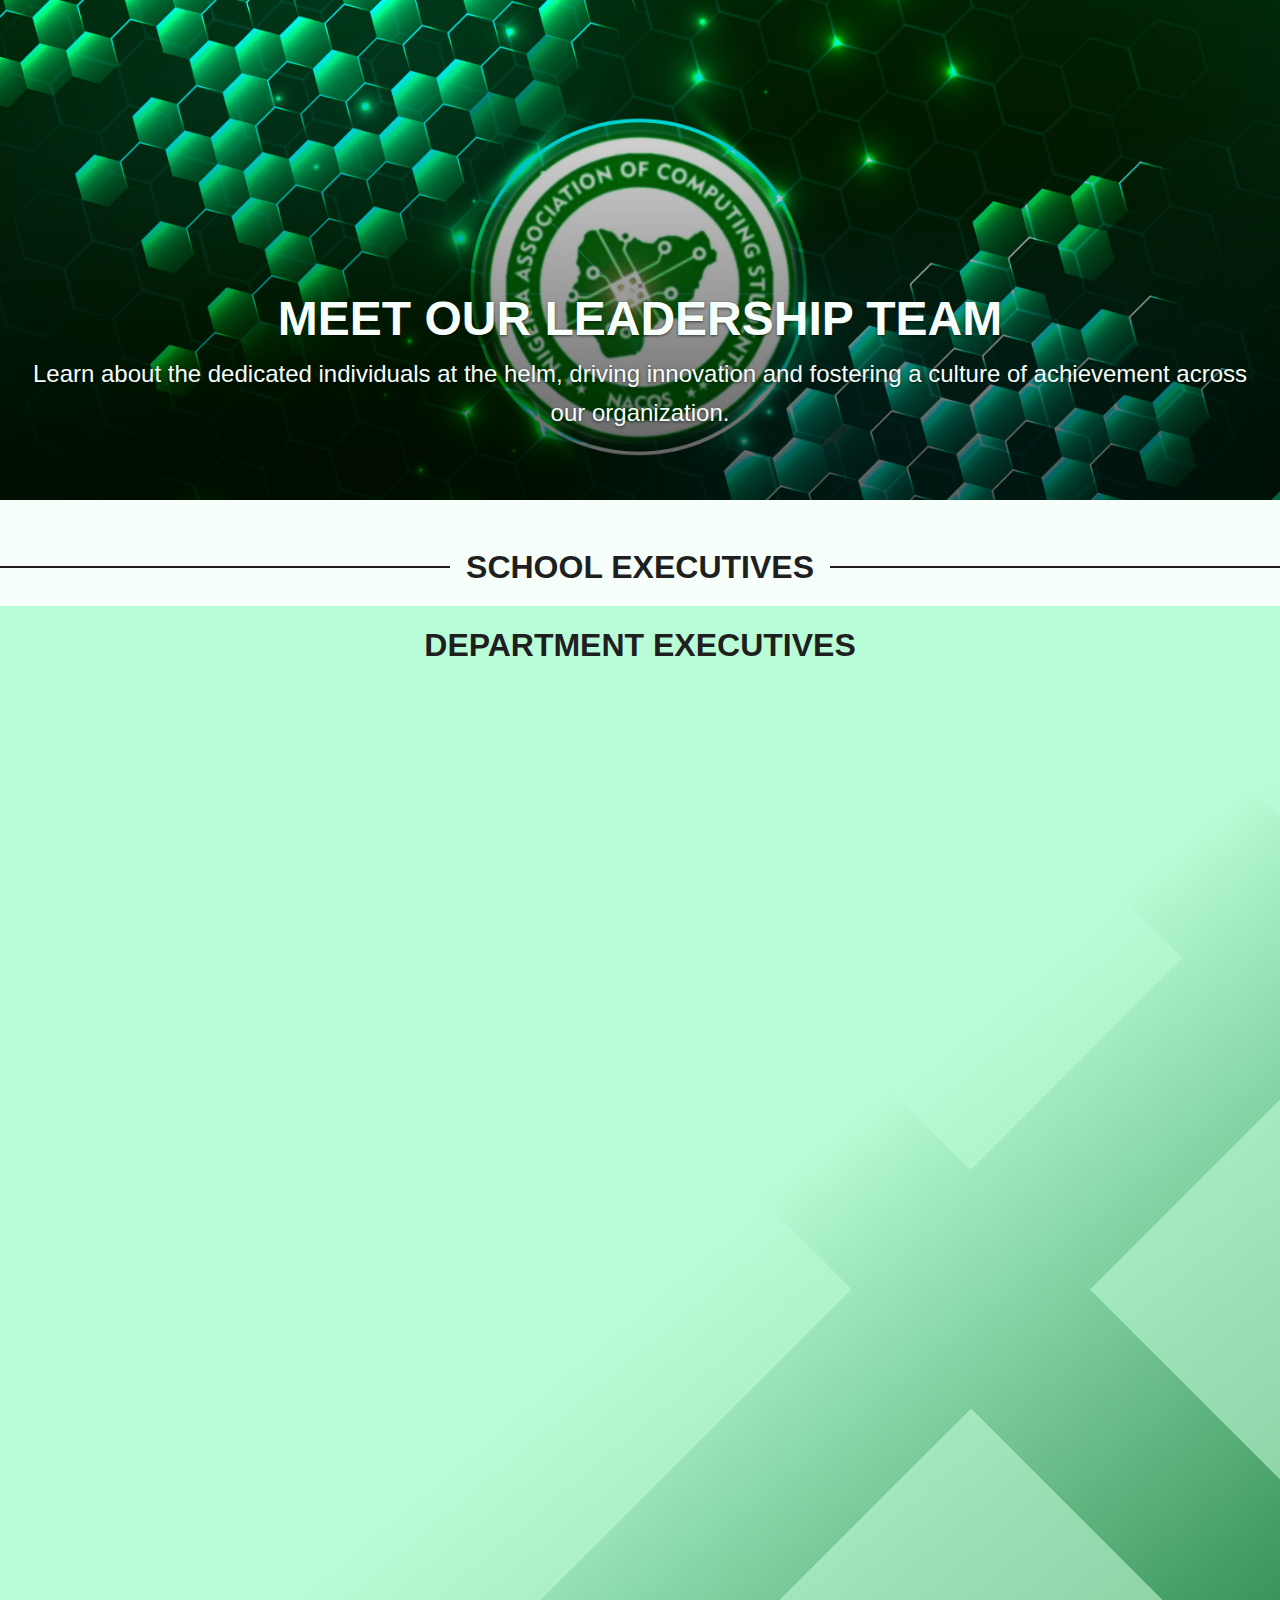
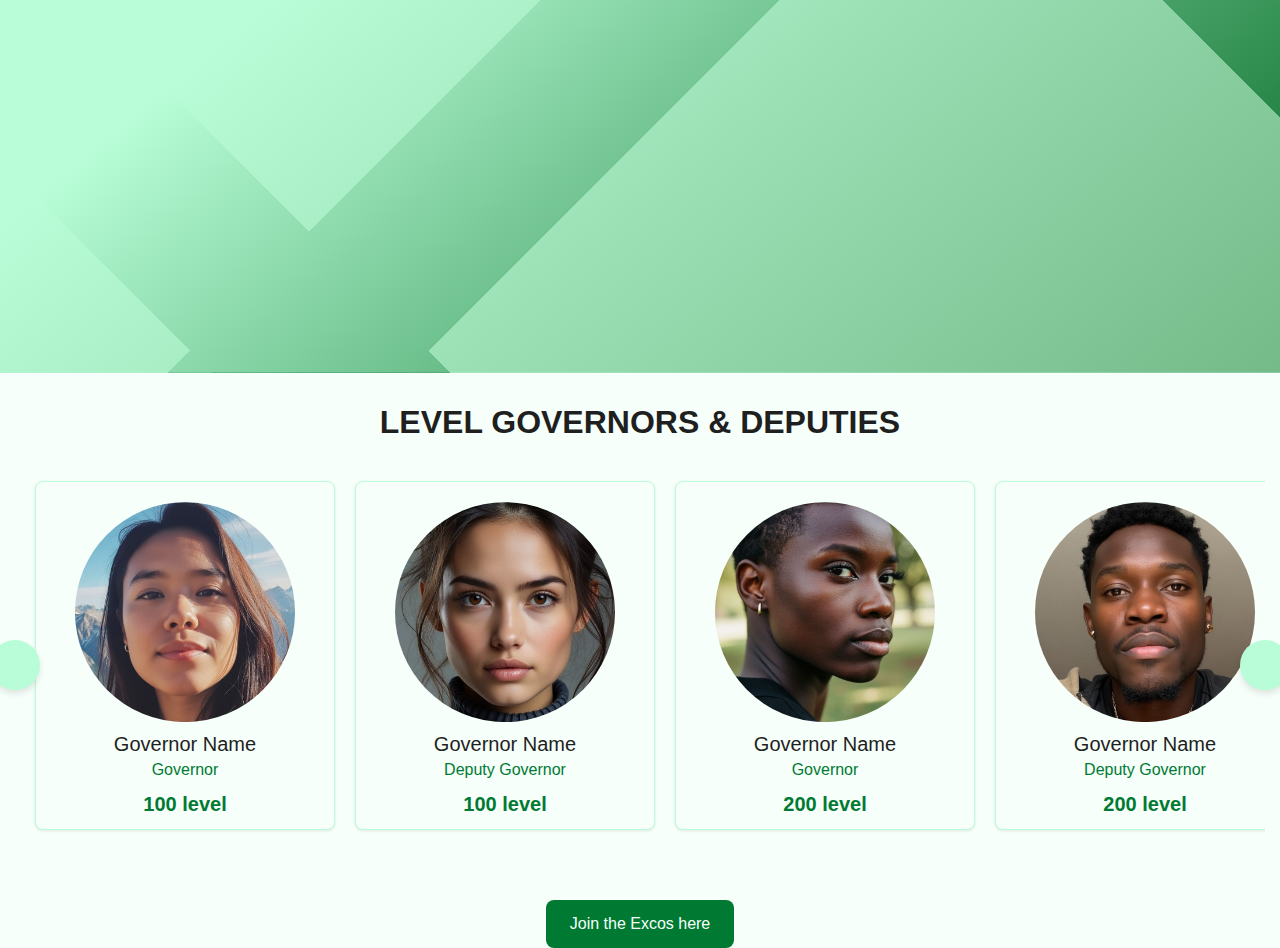
<file: executive.html>
<!DOCTYPE html>
<html lang="en">

<head>
<!-- *========= Meta Tags and Page Information ========= -->
<meta charset="UTF-8">
<meta name="viewport" content="width=device-width, initial-scale=1.0">

<!-- ? ------- SEO Optimization -------- -->
<meta name="robots" content="index, follow">
<meta name="description"
    content="Welcome to the official website of NACOS FUOYE. Explore departmental news, connect with executives, and stay informed about tech events and academic updates. Powered by Nick Frøst Innovations.">

<meta name="keywords"
    content="NACOS FUOYE, Computer Science FUOYE, NACOS, departmental website, student portal, executive profiles, FUOYE tech, tech events FUOYE, academic updates, Nick Frøst Innovations, student association FUOYE, Nigerian universities, FUOYE Computer Science, school portal, departmental news, FUOYE timetable, FUOYE calendar">

<meta name="author" content="Nick Frøst Innovations">

<!-- ? ------- Social Media Meta Tags -------- -->
<meta property="og:title" content="NACOS FUOYE — Official Departmental Website">
<meta property="og:description"
    content="Stay connected with NACOS FUOYE. Discover department news, meet your executives, and access resources. Designed and developed by Nick Frøst Innovations.">
<meta property="og:image" content="https://nickfrost2.github.io/NACOS-website/Images/nacos_og_image.png">
<meta property="og:url" content="https://nickfrost2.github.io/NACOS-website/">
<meta property="og:type" content="website">
<meta property="og:site_name" content="NACOS FUOYE">

<!-- ? ------- Twitter Card Meta Tags -------- -->
<meta name="twitter:card" content="summary_large_image">
<meta name="twitter:title" content="NACOS FUOYE — Official Departmental Website">
<meta name="twitter:description"
    content="Stay updated with NACOS FUOYE. Departmental news, academic calendar, tech events, and executive contact—all in one place.">
<meta name="twitter:image" content="https://nickfrost2.github.io/NACOS-website/media/nacos_og_image.png">
<meta name="twitter:creator" content="@nickfrostdev">

<!-- *========= Favicon Settings ========= -->
<link rel="apple-touch-icon" sizes="57x57" href="media/favicon/apple-icon-57x57.png">
<link rel="apple-touch-icon" sizes="60x60" href="media/favicon/apple-icon-60x60.png">
<link rel="apple-touch-icon" sizes="72x72" href="media/favicon/apple-icon-72x72.png">
<link rel="apple-touch-icon" sizes="76x76" href="media/favicon/apple-icon-76x76.png">
<link rel="apple-touch-icon" sizes="114x114" href="media/favicon/apple-icon-114x114.png">
<link rel="apple-touch-icon" sizes="120x120" href="media/favicon/apple-icon-120x120.png">
<link rel="apple-touch-icon" sizes="144x144" href="media/favicon/apple-icon-144x144.png">
<link rel="apple-touch-icon" sizes="152x152" href="media/favicon/apple-icon-152x152.png">
<link rel="apple-touch-icon" sizes="180x180" href="media/favicon/apple-icon-180x180.png">
<link rel="icon" type="image/png" sizes="192x192" href="media/favicon/android-icon-192x192.png">
<link rel="icon" type="image/png" sizes="32x32" href="media/favicon/favicon-32x32.png">
<link rel="icon" type="image/png" sizes="96x96" href="media/favicon/favicon-96x96.png">
<link rel="icon" type="image/png" sizes="16x16" href="media/favicon/favicon-16x16.png">
<meta name="msapplication-TileImage" content="media/favicon/ms-icon-144x144.png">

<!-- ? ------- Additional Meta Settings -------- -->
<link rel="manifest" href="media/favicon/manifest.json">
<meta name="msapplication-config" content="media/favicon/browserconfig.xml">
<link rel="canonical" href="https://nickfrost2.github.io/NACOS-website/">
<meta name="msapplication-TileColor" content="#B8FDD7">
<meta name="theme-color" content="#B8FDD7">

<!-- *========= Structured Data for SEO ========= -->
<script type="application/ld+json">
    {
      "@context": "https://schema.org",
      "@type": "Organization",
      "name": "NACOS FUOYE",
      "alternateName": "National Association of Computer Science Students, FUOYE Chapter",
      "url": "hhttps://nickfrost2.github.io/NACOS-website/",
      "logo": "https://nickfrost-portfolio.vercel.app/Images/nacos_og_image.png",
      "description": "The official website of NACOS FUOYE — National Association of Computer Science Students, FUOYE Chapter. Stay updated with departmental news, tech events, academic updates, and more.",
      "founder": {
        "@type": "Person",
        "name": "Nick Frøst",
        "jobTitle": "Lead Developer & Designer",
        "url": "https://nickfrost2.github.io/NACOS-website/"
      },
      "address": {
        "@type": "PostalAddress",
        "addressLocality": "Oye-Ekiti",
        "addressRegion": "Ekiti",
        "postalCode": "371104",
        "addressCountry": "Nigeria"
      },
      "contactPoint": {
        "@type": "ContactPoint",
        "telephone": "+2348012345678",
        "contactType": "Customer Support",
        "email": "contact@nacos-fuoye.edu.ng",
        "availableLanguage": ["English"]
      },
      "sameAs": [
        "https://x.com/nacos_fuoye",
        "https://facebook.com/nacosfuoye",
        "https://linkedin.com/company/nacos-fuoye"
      ]
    }
    </script>

    <!-- *========= External CSS Libraries ========= -->
    <!-- ? ------- Font Awesome Icons -------- -->
    <link rel="stylesheet" href="https://site-assets.fontawesome.com/releases/v6.5.1/css/all.css">

    <!-- ? ------- Bootstrap Framework -------- -->
    <link href="https://cdn.jsdelivr.net/npm/bootstrap@5.3.3/dist/css/bootstrap.min.css" rel="stylesheet"
        integrity="sha384-QWTKZyjpPEjISv5WaRU9OFeRpok6YctnYmDr5pNlyT2bRjXh0JMhjY6hW+ALEwIH" crossorigin="anonymous">

        <!-- ? ------- AOS Animation -------- -->
        <link href="https://unpkg.com/aos@2.3.1/dist/aos.css" rel="stylesheet">
        
        <link rel="stylesheet" href="https://cdnjs.cloudflare.com/ajax/libs/animate.css/4.1.1/animate.min.css" />

    <!-- *========= Custom Stylesheets ========= -->
    <link rel="stylesheet" href="general.css">
    <link rel="stylesheet" href="executive.css">

    <title>NACOS FUOYE — Executive Page</title>

    <!-- ===== HTML Comments code ===== -->
    <!-- *======== Sections =========== -->
    <!-- ? ------- Sub-sections -------- -->
    <!-- & ++++++++ more details ++++++++ -->
    <!-- !!!!!! Handle with care !!!!!!! -->
    <!-- ^^^^^^^ Optional Section ^^^^^^^ -->
    <!-- ----------- explanation --------- -->

</head>

<body id="executive-page">

    <!-- * ========  Navbar ====== -->
    <header id="Navbar">
    </header>

    <!-- *======= hero section ===== -->
    <section class="hero-section fluid" id="InsertHero">
        <div class="hero-container">
            <div class="hero-text">
                <h1 class="animate__animated animate__backInUp">Meet Our Leadership Team</h1>
                <p>Learn about the dedicated individuals at the helm, driving innovation and fostering a culture of achievement across our
                organization.</p>
            </div>
        </div>
    </section>

    <!-- *====== Executive Section -->
     
    <section class="executive-section">
        <h1 class="legend">School Executives</h1>
<!-- ?------- School executives -->
        <main class="officials" id="InsertOfficialCards">
        </main>
<!-- ?------- Department executives -->

        <div class="executive-container exe-cont">
            <h1 class="profile-showcase__title">Department Executives</h1>
            <div class="row row-cols-1 row-cols-sm-2 row-cols-md-3 row-cols-xl-4 g-4">

                <!-- President -->
                <div class="col" data-aos="fade-up">
                    <div class="card">
                        <div class="executive-img-container">
                            <img src="media/exe-1.jpg" alt="President"
                                class="card-img-top img-fluid" alt="President">
                        </div>
                        <div class="card-body">
                            <h5 class="card-title">Nicholas Benson Oluwaferanmi</h5>
                            <p class="card-text">President</p>
                            <button class="btn button see-more-btn"><i class="fas fa-info-circle me-2"></i>See
                                More</button>
                        </div>

                        <div class="card__overlay">
                            <button class="close-details">
                                <i class="fas fa-times"></i>
                            </button>

                            <h5 class="details-title">Nicholas Benson Oluwaferanmi</h5>
                            <div class="detail-section">
                                <p><i class="fas fa-briefcase"></i> <strong>Position:</strong> President</p>
                                <p><i class="fas fa-building"></i> <strong>Department:</strong> Administration</p>
                                <p><i class="fa-solid fa-chart-simple"></i> <strong>Level:</strong> 200</p>
                                <p>
                                    <!-- Religion--> <i class="fa-solid fa-cross" data-bs-toggle="tooltip" data-bs-placement="top" title="Christian"></i> <i
                                        class="fa-solid fa-star-and-crescent" data-bs-toggle="tooltip" data-bs-placement="top" title="Muslim"></i>
                                    <!-- gender--> <i class="fa-solid fa-person" data-bs-toggle="tooltip" data-bs-placement="top" title="Male"></i> <i
                                        class="fa-solid fa-person-dress" data-bs-toggle="tooltip" data-bs-placement="top" title="Female"></i>
                                    <!-- month--> <i class="fa-solid fa-fish" data-bs-toggle="tooltip" data-bs-placement="top" title="March"></i>
                                </p>
                                <p><a href="https://nickfrost-portfolio.vercel.app/"><i
                                            class="fa-solid fa-globe-pointer"></i></a> &ensp;
                                    <a href="https://www.linkedin.com/in/benson-nicholas-oluwaferanmi/"><i
                                            class="fa-brands fa-linkedin"></i>
                                    </a> &ensp;
                                    <a href="https://twitter.com/yourprofile"><i class="fa-brands fa-x-twitter"></i>
                                    </a>
                                    &ensp;
                                    <a href="https://facebook.com/yourprofile"><i class="fa-brands fa-facebook"></i></a>
                                    &ensp;
                                    <a href="mailto:bensonicholas206@gmail.com"> <i class="fas fa-envelope"></i>
                                    </a> &ensp;
                                    <a href="https://wa.me/+2349067529053"><i class="fa-brands fa-square-whatsapp"></i>
                                    </a>
                                </p>
                            </div>

                        </div>
                    </div>
                </div>

                <!-- Vice President -->
                <div class="col" data-aos="fade-up">
                    <div class="card">
                        <div class="executive-img-container">
                            <img src="media/exe-2.jpg" alt="Vice President"
                                class="card-img-top img-fluid" alt="Vice President">
                        </div>
                        <div class="card-body">
                            <h5 class="card-title">Benson Nicholas Oluwaferanmi</h5>
                            <p class="card-text">Vice President</p>
                            <button class="btn button see-more-btn"><i class="fas fa-info-circle me-2"></i>See
                                More</button>
                        </div>

                        <div class="card__overlay">
                            <button class="close-details">
                                <i class="fas fa-times"></i>
                            </button>
                        
                            <h5 class="details-title">Nicholas Benson Oluwaferanmi</h5>
                            <div class="detail-section">
                                <p><i class="fas fa-briefcase"></i> <strong>Position:</strong> President</p>
                                <p><i class="fas fa-building"></i> <strong>Department:</strong> Administration</p>
                                <p><i class="fa-solid fa-chart-simple"></i> <strong>Level:</strong> 200</p>
                                <p>
                                    <!-- Religion--> <i class="fa-solid fa-cross" data-bs-toggle="tooltip" data-bs-placement="top"
                                        title="Christian"></i> <i class="fa-solid fa-star-and-crescent" data-bs-toggle="tooltip" data-bs-placement="top"
                                        title="Muslim"></i>
                                    <!-- gender--> <i class="fa-solid fa-person" data-bs-toggle="tooltip" data-bs-placement="top" title="Male"></i> <i
                                        class="fa-solid fa-person-dress" data-bs-toggle="tooltip" data-bs-placement="top" title="Female"></i>
                                    <!-- month--> <i class="fa-solid fa-fish" data-bs-toggle="tooltip" data-bs-placement="top" title="March"></i>
                                </p>
                                <p><a href="https://nickfrost-portfolio.vercel.app/"><i class="fa-solid fa-globe-pointer"></i></a> &ensp;
                                    <a href="https://www.linkedin.com/in/benson-nicholas-oluwaferanmi/"><i class="fa-brands fa-linkedin"></i>
                                    </a> &ensp;
                                    <a href="https://twitter.com/yourprofile"><i class="fa-brands fa-x-twitter"></i>
                                    </a>
                                    &ensp;
                                    <a href="https://facebook.com/yourprofile"><i class="fa-brands fa-facebook"></i></a>
                                    &ensp;
                                    <a href="mailto:bensonicholas206@gmail.com"> <i class="fas fa-envelope"></i>
                                    </a> &ensp;
                                    <a href="https://wa.me/+2349067529053"><i class="fa-brands fa-square-whatsapp"></i>
                                    </a>
                                </p>
                            </div>
                        
                        </div>
                    </div>
                </div>

                <!-- General Secretary -->
                <div class="col" data-aos="fade-up">
                    <div class="card">
                        <div class="executive-img-container">
                            <img src="media/exe-3.jpg" alt="General Secretary"
                                class="card-img-top img-fluid" alt="General Secretary">
                        </div>
                        <div class="card-body">
                            <h5 class="card-title">Oluwaferanmi Nicholas Benson</h5>
                            <p class="card-text">General Secretary</p>
                            <button class="btn button see-more-btn"><i class="fas fa-info-circle me-2"></i>See
                                More</button>
                        </div>

                        <div class="card__overlay">
                            <button class="close-details">
                                <i class="fas fa-times"></i>
                            </button>
                        
                            <h5 class="details-title">Nicholas Benson Oluwaferanmi</h5>
                            <div class="detail-section">
                                <p><i class="fas fa-briefcase"></i> <strong>Position:</strong> President</p>
                                <p><i class="fas fa-building"></i> <strong>Department:</strong> Administration</p>
                                <p><i class="fa-solid fa-chart-simple"></i> <strong>Level:</strong> 200</p>
                                <p>
                                    <!-- Religion--> <i class="fa-solid fa-cross" data-bs-toggle="tooltip" data-bs-placement="top"
                                        title="Christian"></i> <i class="fa-solid fa-star-and-crescent" data-bs-toggle="tooltip" data-bs-placement="top"
                                        title="Muslim"></i>
                                    <!-- gender--> <i class="fa-solid fa-person" data-bs-toggle="tooltip" data-bs-placement="top" title="Male"></i> <i
                                        class="fa-solid fa-person-dress" data-bs-toggle="tooltip" data-bs-placement="top" title="Female"></i>
                                    <!-- month--> <i class="fa-solid fa-fish" data-bs-toggle="tooltip" data-bs-placement="top" title="March"></i>
                                </p>
                                <p><a href="https://nickfrost-portfolio.vercel.app/"><i class="fa-solid fa-globe-pointer"></i></a> &ensp;
                                    <a href="https://www.linkedin.com/in/benson-nicholas-oluwaferanmi/"><i class="fa-brands fa-linkedin"></i>
                                    </a> &ensp;
                                    <a href="https://twitter.com/yourprofile"><i class="fa-brands fa-x-twitter"></i>
                                    </a>
                                    &ensp;
                                    <a href="https://facebook.com/yourprofile"><i class="fa-brands fa-facebook"></i></a>
                                    &ensp;
                                    <a href="mailto:bensonicholas206@gmail.com"> <i class="fas fa-envelope"></i>
                                    </a> &ensp;
                                    <a href="https://wa.me/+2349067529053"><i class="fa-brands fa-square-whatsapp"></i>
                                    </a>
                                </p>
                            </div>
                        
                        </div>
                    </div>
                </div>

                <!-- Financial Secretary -->
                <div class="col" data-aos="fade-up">
                    <div class="card">
                        <div class="executive-img-container">
                            <img src="media/exe-4.jpg" alt="Financial Secretary"
                                class="card-img-top img-fluid">
                        </div>
                        <div class="card-body">
                            <h5 class="card-title">Oluwaferanmi Benson Nicholas</h5>
                            <p class="card-text">Financial Secretary</p>
                            <button class="btn button see-more-btn"><i class="fas fa-info-circle me-2"></i>See
                                More</button>
                        </div>

                        <div class="card__overlay">
                            <button class="close-details">
                                <i class="fas fa-times"></i>
                            </button>
                        
                            <h5 class="details-title">Nicholas Benson Oluwaferanmi</h5>
                            <div class="detail-section">
                                <p><i class="fas fa-briefcase"></i> <strong>Position:</strong> President</p>
                                <p><i class="fas fa-building"></i> <strong>Department:</strong> Administration</p>
                                <p><i class="fa-solid fa-chart-simple"></i> <strong>Level:</strong> 200</p>
                                <p>
                                    <!-- Religion--> <i class="fa-solid fa-cross" data-bs-toggle="tooltip" data-bs-placement="top"
                                        title="Christian"></i> <i class="fa-solid fa-star-and-crescent" data-bs-toggle="tooltip" data-bs-placement="top"
                                        title="Muslim"></i>
                                    <!-- gender--> <i class="fa-solid fa-person" data-bs-toggle="tooltip" data-bs-placement="top" title="Male"></i> <i
                                        class="fa-solid fa-person-dress" data-bs-toggle="tooltip" data-bs-placement="top" title="Female"></i>
                                    <!-- month--> <i class="fa-solid fa-fish" data-bs-toggle="tooltip" data-bs-placement="top" title="March"></i>
                                </p>
                                <p><a href="https://nickfrost-portfolio.vercel.app/"><i class="fa-solid fa-globe-pointer"></i></a> &ensp;
                                    <a href="https://www.linkedin.com/in/benson-nicholas-oluwaferanmi/"><i class="fa-brands fa-linkedin"></i>
                                    </a> &ensp;
                                    <a href="https://twitter.com/yourprofile"><i class="fa-brands fa-x-twitter"></i>
                                    </a>
                                    &ensp;
                                    <a href="https://facebook.com/yourprofile"><i class="fa-brands fa-facebook"></i></a>
                                    &ensp;
                                    <a href="mailto:bensonicholas206@gmail.com"> <i class="fas fa-envelope"></i>
                                    </a> &ensp;
                                    <a href="https://wa.me/+2349067529053"><i class="fa-brands fa-square-whatsapp"></i>
                                    </a>
                                </p>
                            </div>
                        
                        </div>
                    </div>
                </div>

                <!-- Treasurer -->
                <div class="col" data-aos="fade-up">
                    <div class="card">
                        <div class="executive-img-container">
                            <img src="media/exe-5.jpg" alt="Treasurer"
                                class="card-img-top img-fluid" alt="Treasurer">
                        </div>
                        <div class="card-body">
                            <h5 class="card-title">Nicholas Oluwaferanmi Benson</h5>
                            <p class="card-text">Treasurer</p>
                            <button class="btn button see-more-btn"><i class="fas fa-info-circle me-2"></i>See
                                More</button>
                        </div>

                        <div class="card__overlay">
                            <button class="close-details">
                                <i class="fas fa-times"></i>
                            </button>
                        
                            <h5 class="details-title">Nicholas Benson Oluwaferanmi</h5>
                            <div class="detail-section">
                                <p><i class="fas fa-briefcase"></i> <strong>Position:</strong> President</p>
                                <p><i class="fas fa-building"></i> <strong>Department:</strong> Administration</p>
                                <p><i class="fa-solid fa-chart-simple"></i> <strong>Level:</strong> 200</p>
                                <p>
                                    <!-- Religion--> <i class="fa-solid fa-cross" data-bs-toggle="tooltip" data-bs-placement="top"
                                        title="Christian"></i> <i class="fa-solid fa-star-and-crescent" data-bs-toggle="tooltip" data-bs-placement="top"
                                        title="Muslim"></i>
                                    <!-- gender--> <i class="fa-solid fa-person" data-bs-toggle="tooltip" data-bs-placement="top" title="Male"></i> <i
                                        class="fa-solid fa-person-dress" data-bs-toggle="tooltip" data-bs-placement="top" title="Female"></i>
                                    <!-- month--> <i class="fa-solid fa-fish" data-bs-toggle="tooltip" data-bs-placement="top" title="March"></i>
                                </p>
                                <p><a href="https://nickfrost-portfolio.vercel.app/"><i class="fa-solid fa-globe-pointer"></i></a> &ensp;
                                    <a href="https://www.linkedin.com/in/benson-nicholas-oluwaferanmi/"><i class="fa-brands fa-linkedin"></i>
                                    </a> &ensp;
                                    <a href="https://twitter.com/yourprofile"><i class="fa-brands fa-x-twitter"></i>
                                    </a>
                                    &ensp;
                                    <a href="https://facebook.com/yourprofile"><i class="fa-brands fa-facebook"></i></a>
                                    &ensp;
                                    <a href="mailto:bensonicholas206@gmail.com"> <i class="fas fa-envelope"></i>
                                    </a> &ensp;
                                    <a href="https://wa.me/+2349067529053"><i class="fa-brands fa-square-whatsapp"></i>
                                    </a>
                                </p>
                            </div>
                        
                        </div>
                    </div>
                </div>

                <!-- PRO -->
                <div class="col" data-aos="fade-up">
                    <div class="card">
                        <div class="executive-img-container">
                            <img src="media/exe-7.jpg" alt="PRO"
                                class="card-img-top img-fluid" alt="PRO">
                        </div>
                        <div class="card-body">
                            <h5 class="card-title">Benson Oluwaferanmi Nicholas</h5>
                            <p class="card-text">PRO</p>
                            <button class="btn button see-more-btn"><i class="fas fa-info-circle me-2"></i>See
                                More</button>
                        </div>

                    <div class="card__overlay">
                        <button class="close-details">
                            <i class="fas fa-times"></i>
                        </button>
                    
                        <h5 class="details-title">Nicholas Benson Oluwaferanmi</h5>
                        <div class="detail-section">
                            <p><i class="fas fa-briefcase"></i> <strong>Position:</strong> President</p>
                            <p><i class="fas fa-building"></i> <strong>Department:</strong> Administration</p>
                            <p><i class="fa-solid fa-chart-simple"></i> <strong>Level:</strong> 200</p>
                            <p>
                                <!-- Religion--> <i class="fa-solid fa-cross" data-bs-toggle="tooltip" data-bs-placement="top"
                                    title="Christian"></i> <i class="fa-solid fa-star-and-crescent" data-bs-toggle="tooltip" data-bs-placement="top"
                                    title="Muslim"></i>
                                <!-- gender--> <i class="fa-solid fa-person" data-bs-toggle="tooltip" data-bs-placement="top" title="Male"></i> <i
                                    class="fa-solid fa-person-dress" data-bs-toggle="tooltip" data-bs-placement="top" title="Female"></i>
                                <!-- month--> <i class="fa-solid fa-fish" data-bs-toggle="tooltip" data-bs-placement="top" title="March"></i>
                            </p>
                            <p><a href="https://nickfrost-portfolio.vercel.app/"><i class="fa-solid fa-globe-pointer"></i></a> &ensp;
                                <a href="https://www.linkedin.com/in/benson-nicholas-oluwaferanmi/"><i class="fa-brands fa-linkedin"></i>
                                </a> &ensp;
                                <a href="https://twitter.com/yourprofile"><i class="fa-brands fa-x-twitter"></i>
                                </a>
                                &ensp;
                                <a href="https://facebook.com/yourprofile"><i class="fa-brands fa-facebook"></i></a>
                                &ensp;
                                <a href="mailto:bensonicholas206@gmail.com"> <i class="fas fa-envelope"></i>
                                </a> &ensp;
                                <a href="https://wa.me/+2349067529053"><i class="fa-brands fa-square-whatsapp"></i>
                                </a>
                            </p>
                        </div>
                    
                    </div>
                    </div>
                </div>

                <!-- Librarian -->
                <div class="col" data-aos="fade-up">
                    <div class="card">
                        <div class="executive-img-container">
                            <img src="media/exe-6.jpg" alt="Librarian"
                                class="card-img-top img-fluid" alt="Librarian">
                        </div>
                        <div class="card-body">
                            <h5 class="card-title">Oluwaferanmi Nicholas Benson</h5>
                            <p class="card-text">Librarian</p>
                            <button class="btn button see-more-btn"><i class="fas fa-info-circle me-2"></i>See
                                More</button>
                        </div>

                    <div class="card__overlay">
                        <button class="close-details">
                            <i class="fas fa-times"></i>
                        </button>
                    
                        <h5 class="details-title">Nicholas Benson Oluwaferanmi</h5>
                        <div class="detail-section">
                            <p><i class="fas fa-briefcase"></i> <strong>Position:</strong> President</p>
                            <p><i class="fas fa-building"></i> <strong>Department:</strong> Administration</p>
                            <p><i class="fa-solid fa-chart-simple"></i> <strong>Level:</strong> 200</p>
                            <p>
                                <!-- Religion--> <i class="fa-solid fa-cross" data-bs-toggle="tooltip" data-bs-placement="top"
                                    title="Christian"></i> <i class="fa-solid fa-star-and-crescent" data-bs-toggle="tooltip" data-bs-placement="top"
                                    title="Muslim"></i>
                                <!-- gender--> <i class="fa-solid fa-person" data-bs-toggle="tooltip" data-bs-placement="top" title="Male"></i> <i
                                    class="fa-solid fa-person-dress" data-bs-toggle="tooltip" data-bs-placement="top" title="Female"></i>
                                <!-- month--> <i class="fa-solid fa-fish" data-bs-toggle="tooltip" data-bs-placement="top" title="March"></i>
                            </p>
                            <p><a href="https://nickfrost-portfolio.vercel.app/"><i class="fa-solid fa-globe-pointer"></i></a> &ensp;
                                <a href="https://www.linkedin.com/in/benson-nicholas-oluwaferanmi/"><i class="fa-brands fa-linkedin"></i>
                                </a> &ensp;
                                <a href="https://twitter.com/yourprofile"><i class="fa-brands fa-x-twitter"></i>
                                </a>
                                &ensp;
                                <a href="https://facebook.com/yourprofile"><i class="fa-brands fa-facebook"></i></a>
                                &ensp;
                                <a href="mailto:bensonicholas206@gmail.com"> <i class="fas fa-envelope"></i>
                                </a> &ensp;
                                <a href="https://wa.me/+2349067529053"><i class="fa-brands fa-square-whatsapp"></i>
                                </a>
                            </p>
                        </div>
                    
                    </div>
                    </div>
                </div>

                <!-- Asst. Gen Sec -->
                <div class="col" data-aos="fade-up">
                    <div class="card">
                        <div class="executive-img-container">
                            <img src="media/exe-8.jpg" alt="Asst. Gen Sec"
                                class="card-img-top img-fluid" alt="Asst. Gen Sec">
                        </div>
                        <div class="card-body">
                            <h5 class="card-title">Nicholas Benson Oluwaferanmi</h5>
                            <p class="card-text">Asst. Gen Sec</p>
                            <button class="btn button see-more-btn"><i class="fas fa-info-circle me-2"></i>See
                                More</button>
                        </div>

                        <div class="card__overlay">
                            <button class="close-details">
                                <i class="fas fa-times"></i>
                            </button>
                        
                            <h5 class="details-title">Nicholas Benson Oluwaferanmi</h5>
                            <div class="detail-section">
                                <p><i class="fas fa-briefcase"></i> <strong>Position:</strong> President</p>
                                <p><i class="fas fa-building"></i> <strong>Department:</strong> Administration</p>
                                <p><i class="fa-solid fa-chart-simple"></i> <strong>Level:</strong> 200</p>
                                <p>
                                    <!-- Religion--> <i class="fa-solid fa-cross" data-bs-toggle="tooltip" data-bs-placement="top"
                                        title="Christian"></i> <i class="fa-solid fa-star-and-crescent" data-bs-toggle="tooltip" data-bs-placement="top"
                                        title="Muslim"></i>
                                    <!-- gender--> <i class="fa-solid fa-person" data-bs-toggle="tooltip" data-bs-placement="top" title="Male"></i> <i
                                        class="fa-solid fa-person-dress" data-bs-toggle="tooltip" data-bs-placement="top" title="Female"></i>
                                    <!-- month--> <i class="fa-solid fa-fish" data-bs-toggle="tooltip" data-bs-placement="top" title="March"></i>
                                </p>
                                <p><a href="https://nickfrost-portfolio.vercel.app/"><i class="fa-solid fa-globe-pointer"></i></a> &ensp;
                                    <a href="https://www.linkedin.com/in/benson-nicholas-oluwaferanmi/"><i class="fa-brands fa-linkedin"></i>
                                    </a> &ensp;
                                    <a href="https://twitter.com/yourprofile"><i class="fa-brands fa-x-twitter"></i>
                                    </a>
                                    &ensp;
                                    <a href="https://facebook.com/yourprofile"><i class="fa-brands fa-facebook"></i></a>
                                    &ensp;
                                    <a href="mailto:bensonicholas206@gmail.com"> <i class="fas fa-envelope"></i>
                                    </a> &ensp;
                                    <a href="https://wa.me/+2349067529053"><i class="fa-brands fa-square-whatsapp"></i>
                                    </a>
                                </p>
                            </div>
                        
                        </div>
                    </div>
                </div>

                <!-- Welfare Director -->
                <div class="col" data-aos="fade-up">
                    <div class="card">
                        <div class="executive-img-container">
                            <img src="media/exe-9.jpg" alt="Welfare Director"
                                class="card-img-top img-fluid" alt="Welfare Director">
                        </div>
                        <div class="card-body">
                            <h5 class="card-title">Benson Nicholas Oluwaferanmi</h5>
                            <p class="card-text">Welfare Director</p>
                            <button class="btn button see-more-btn"><i class="fas fa-info-circle me-2"></i>See
                                More</button>
                        </div>

                        <div class="card__overlay">
                            <button class="close-details">
                                <i class="fas fa-times"></i>
                            </button>
                        
                            <h5 class="details-title">Nicholas Benson Oluwaferanmi</h5>
                            <div class="detail-section">
                                <p><i class="fas fa-briefcase"></i> <strong>Position:</strong> President</p>
                                <p><i class="fas fa-building"></i> <strong>Department:</strong> Administration</p>
                                <p><i class="fa-solid fa-chart-simple"></i> <strong>Level:</strong> 200</p>
                                <p>
                                    <!-- Religion--> <i class="fa-solid fa-cross" data-bs-toggle="tooltip" data-bs-placement="top"
                                        title="Christian"></i> <i class="fa-solid fa-star-and-crescent" data-bs-toggle="tooltip" data-bs-placement="top"
                                        title="Muslim"></i>
                                    <!-- gender--> <i class="fa-solid fa-person" data-bs-toggle="tooltip" data-bs-placement="top" title="Male"></i> <i
                                        class="fa-solid fa-person-dress" data-bs-toggle="tooltip" data-bs-placement="top" title="Female"></i>
                                    <!-- month--> <i class="fa-solid fa-fish" data-bs-toggle="tooltip" data-bs-placement="top" title="March"></i>
                                </p>
                                <p><a href="https://nickfrost-portfolio.vercel.app/"><i class="fa-solid fa-globe-pointer"></i></a> &ensp;
                                    <a href="https://www.linkedin.com/in/benson-nicholas-oluwaferanmi/"><i class="fa-brands fa-linkedin"></i>
                                    </a> &ensp;
                                    <a href="https://twitter.com/yourprofile"><i class="fa-brands fa-x-twitter"></i>
                                    </a>
                                    &ensp;
                                    <a href="https://facebook.com/yourprofile"><i class="fa-brands fa-facebook"></i></a>
                                    &ensp;
                                    <a href="mailto:bensonicholas206@gmail.com"> <i class="fas fa-envelope"></i>
                                    </a> &ensp;
                                    <a href="https://wa.me/+2349067529053"><i class="fa-brands fa-square-whatsapp"></i>
                                    </a>
                                </p>
                            </div>
                        
                        </div>
                    </div>
                </div>

                <!-- Social Director -->
                <div class="col" data-aos="fade-up">
                    <div class="card">
                        <div class="executive-img-container">
                            <img src="media/exe-10.jpg" alt="Social Director"
                                class="card-img-top img-fluid" alt="Social Director">
                        </div>
                        <div class="card-body">
                            <h5 class="card-title">Oluwaferanmi Benson Nicholas</h5>
                            <p class="card-text">Social Director</p>
                            <button class="btn button see-more-btn"><i class="fas fa-info-circle me-2"></i>See
                                More</button>
                        </div>

                        <div class="card__overlay">
                            <button class="close-details">
                                <i class="fas fa-times"></i>
                            </button>
                        
                            <h5 class="details-title">Nicholas Benson Oluwaferanmi</h5>
                            <div class="detail-section">
                                <p><i class="fas fa-briefcase"></i> <strong>Position:</strong> President</p>
                                <p><i class="fas fa-building"></i> <strong>Department:</strong> Administration</p>
                                <p><i class="fa-solid fa-chart-simple"></i> <strong>Level:</strong> 200</p>
                                <p>
                                    <!-- Religion--> <i class="fa-solid fa-cross" data-bs-toggle="tooltip" data-bs-placement="top"
                                        title="Christian"></i> <i class="fa-solid fa-star-and-crescent" data-bs-toggle="tooltip" data-bs-placement="top"
                                        title="Muslim"></i>
                                    <!-- gender--> <i class="fa-solid fa-person" data-bs-toggle="tooltip" data-bs-placement="top" title="Male"></i> <i
                                        class="fa-solid fa-person-dress" data-bs-toggle="tooltip" data-bs-placement="top" title="Female"></i>
                                    <!-- month--> <i class="fa-solid fa-fish" data-bs-toggle="tooltip" data-bs-placement="top" title="March"></i>
                                </p>
                                <p><a href="https://nickfrost-portfolio.vercel.app/"><i class="fa-solid fa-globe-pointer"></i></a> &ensp;
                                    <a href="https://www.linkedin.com/in/benson-nicholas-oluwaferanmi/"><i class="fa-brands fa-linkedin"></i>
                                    </a> &ensp;
                                    <a href="https://twitter.com/yourprofile"><i class="fa-brands fa-x-twitter"></i>
                                    </a>
                                    &ensp;
                                    <a href="https://facebook.com/yourprofile"><i class="fa-brands fa-facebook"></i></a>
                                    &ensp;
                                    <a href="mailto:bensonicholas206@gmail.com"> <i class="fas fa-envelope"></i>
                                    </a> &ensp;
                                    <a href="https://wa.me/+2349067529053"><i class="fa-brands fa-square-whatsapp"></i>
                                    </a>
                                </p>
                            </div>
                        
                        </div>
                    </div>
                </div>

                <!-- Sport Director -->
                <div class="col" data-aos="fade-up">
                    <div class="card">
                        <div class="executive-img-container">
                            <img src="media/exe-11.jpg"
                                class="card-img-top img-fluid" alt="Sport Director">
                        </div>
                        <div class="card-body">
                            <h5 class="card-title">Nicholas Oluwaferanmi Benson</h5>
                            <p class="card-text">Sport Director</p>
                            <button class="btn button see-more-btn"><i class="fas fa-info-circle me-2"></i>See
                                More</button>
                        </div>

                        <div class="card__overlay">
                            <button class="close-details">
                                <i class="fas fa-times"></i>
                            </button>
                        
                            <h5 class="details-title">Nicholas Benson Oluwaferanmi</h5>
                            <div class="detail-section">
                                <p><i class="fas fa-briefcase"></i> <strong>Position:</strong> President</p>
                                <p><i class="fas fa-building"></i> <strong>Department:</strong> Administration</p>
                                <p><i class="fa-solid fa-chart-simple"></i> <strong>Level:</strong> 200</p>
                                <p>
                                    <!-- Religion--> <i class="fa-solid fa-cross" data-bs-toggle="tooltip" data-bs-placement="top"
                                        title="Christian"></i> <i class="fa-solid fa-star-and-crescent" data-bs-toggle="tooltip" data-bs-placement="top"
                                        title="Muslim"></i>
                                    <!-- gender--> <i class="fa-solid fa-person" data-bs-toggle="tooltip" data-bs-placement="top" title="Male"></i> <i
                                        class="fa-solid fa-person-dress" data-bs-toggle="tooltip" data-bs-placement="top" title="Female"></i>
                                    <!-- month--> <i class="fa-solid fa-fish" data-bs-toggle="tooltip" data-bs-placement="top" title="March"></i>
                                </p>
                                <p><a href="https://nickfrost-portfolio.vercel.app/"><i class="fa-solid fa-globe-pointer"></i></a> &ensp;
                                    <a href="https://www.linkedin.com/in/benson-nicholas-oluwaferanmi/"><i class="fa-brands fa-linkedin"></i>
                                    </a> &ensp;
                                    <a href="https://twitter.com/yourprofile"><i class="fa-brands fa-x-twitter"></i>
                                    </a>
                                    &ensp;
                                    <a href="https://facebook.com/yourprofile"><i class="fa-brands fa-facebook"></i></a>
                                    &ensp;
                                    <a href="mailto:bensonicholas206@gmail.com"> <i class="fas fa-envelope"></i>
                                    </a> &ensp;
                                    <a href="https://wa.me/+2349067529053"><i class="fa-brands fa-square-whatsapp"></i>
                                    </a>
                                </p>
                            </div>
                        
                        </div>
                    </div>
                </div>

                <!-- Software Director -->
                <div class="col" data-aos="fade-up">
                    <div class="card">
                        <div class="executive-img-container">
                            <img src="media/exe-12.jpg"
                                class="card-img-top img-fluid" alt="Software Director">
                        </div>
                        <div class="card-body">
                            <h5 class="card-title">Nicholas Oluwaferanmi Benson</h5>
                            <p class="card-text">Software Director</p>
                            <button class="btn button see-more-btn"><i class="fas fa-info-circle me-2"></i>See
                                More</button>
                        </div>

                        <div class="card__overlay">
                            <button class="close-details">
                                <i class="fas fa-times"></i>
                            </button>
                        
                            <h5 class="details-title">Nicholas Benson Oluwaferanmi</h5>
                            <div class="detail-section">
                                <p><i class="fas fa-briefcase"></i> <strong>Position:</strong> President</p>
                                <p><i class="fas fa-building"></i> <strong>Department:</strong> Administration</p>
                                <p><i class="fa-solid fa-chart-simple"></i> <strong>Level:</strong> 200</p>
                                <p>
                                    <!-- Religion--> <i class="fa-solid fa-cross" data-bs-toggle="tooltip" data-bs-placement="top"
                                        title="Christian"></i> <i class="fa-solid fa-star-and-crescent" data-bs-toggle="tooltip" data-bs-placement="top"
                                        title="Muslim"></i>
                                    <!-- gender--> <i class="fa-solid fa-person" data-bs-toggle="tooltip" data-bs-placement="top" title="Male"></i> <i
                                        class="fa-solid fa-person-dress" data-bs-toggle="tooltip" data-bs-placement="top" title="Female"></i>
                                    <!-- month--> <i class="fa-solid fa-fish" data-bs-toggle="tooltip" data-bs-placement="top" title="March"></i>
                                </p>
                                <p><a href="https://nickfrost-portfolio.vercel.app/"><i class="fa-solid fa-globe-pointer"></i></a> &ensp;
                                    <a href="https://www.linkedin.com/in/benson-nicholas-oluwaferanmi/"><i class="fa-brands fa-linkedin"></i>
                                    </a> &ensp;
                                    <a href="https://twitter.com/yourprofile"><i class="fa-brands fa-x-twitter"></i>
                                    </a>
                                    &ensp;
                                    <a href="https://facebook.com/yourprofile"><i class="fa-brands fa-facebook"></i></a>
                                    &ensp;
                                    <a href="mailto:bensonicholas206@gmail.com"> <i class="fas fa-envelope"></i>
                                    </a> &ensp;
                                    <a href="https://wa.me/+2349067529053"><i class="fa-brands fa-square-whatsapp"></i>
                                    </a>
                                </p>
                            </div>
                        
                        </div>
                    </div>
                </div>

            </div>
        </div>
    </section>

    <!-- *Governor section -->
    <section class="profile-showcase">
        <h1 class="profile-showcase__title">Level Governors & Deputies</h1>

        <div class="profile-carousel__wrapper">
            <button class="profile-carousel__nav-btn profile-carousel__nav-btn--prev">
                <i class="fas fa-chevron-left"></i>
            </button>
            <div class="profile-carousel__container" id="profile-carousel">
                <div class="profile-card" id="profile-card-1">
                    <img src="media/gov-1.jpg" alt="Class Governor"
                        class="profile-card__image">
                    <div class="profile-card__content">
                        <h3 class="profile-card__name">Governor Name</h3>
                        <p class="profile-card__role">Governor</p>
                        <div class="profile-card__social">
                            <a href="https://nickfrost-portfolio.vercel.app/" class="profile-card__social-link">
                                <i class="fa-solid fa-globe"></i>
                            </a>
                            <a href="https://www.linkedin.com/in/benson-nicholas-oluwaferanmi/"
                                class="profile-card__social-link">
                                <i class="fa-brands fa-linkedin"></i>
                            </a>
                            <a href="https://twitter.com/yourprofile" class="profile-card__social-link">
                                <i class="fa-brands fa-twitter"></i>
                            </a>
                            <a href="https://facebook.com/yourprofile" class="profile-card__social-link">
                                <i class="fa-brands fa-facebook"></i>
                            </a>
                            <a href="mailto:bensonicholas206@gmail.com" class="profile-card__social-link">
                                <i class="fas fa-envelope"></i>
                            </a>
                            <a href="https://wa.me/+2349067529053" class="profile-card__social-link">
                                <i class="fa-brands fa-square-whatsapp"></i>
                            </a>
                        </div>
                        <div class="profile-card__level">100 level</div>
                    </div>
                </div>

                <div class="profile-card" id="profile-card-2">
                    <img src="media/gov-2.jpg" alt="Class Governor"
                        class="profile-card__image">
                    <div class="profile-card__content">
                        <h3 class="profile-card__name">Governor Name</h3>
                        <p class="profile-card__role">Deputy Governor</p>
                        <div class="profile-card__social">
                            <a href="https://nickfrost-portfolio.vercel.app/" class="profile-card__social-link">
                                <i class="fa-solid fa-globe"></i>
                            </a>
                            <a href="https://www.linkedin.com/in/benson-nicholas-oluwaferanmi/"
                                class="profile-card__social-link">
                                <i class="fa-brands fa-linkedin"></i>
                            </a>
                            <a href="https://twitter.com/yourprofile" class="profile-card__social-link">
                                <i class="fa-brands fa-twitter"></i>
                            </a>
                            <a href="https://facebook.com/yourprofile" class="profile-card__social-link">
                                <i class="fa-brands fa-facebook"></i>
                            </a>
                            <a href="mailto:bensonicholas206@gmail.com" class="profile-card__social-link">
                                <i class="fas fa-envelope"></i>
                            </a>
                            <a href="https://wa.me/+2349067529053" class="profile-card__social-link">
                                <i class="fa-brands fa-square-whatsapp"></i>
                            </a>
                        </div>
                        <div class="profile-card__level">100 level</div>
                    </div>
                </div>

                <div class="profile-card" id="profile-card-3">
                    <img src="media/gov-3.jpg" alt="Class Governor"
                        class="profile-card__image">
                    <div class="profile-card__content">
                        <h3 class="profile-card__name">Governor Name</h3>
                        <p class="profile-card__role">Governor</p>
                        <div class="profile-card__social">
                            <a href="https://nickfrost-portfolio.vercel.app/" class="profile-card__social-link">
                                <i class="fa-solid fa-globe"></i>
                            </a>
                            <a href="https://www.linkedin.com/in/benson-nicholas-oluwaferanmi/"
                                class="profile-card__social-link">
                                <i class="fa-brands fa-linkedin"></i>
                            </a>
                            <a href="https://twitter.com/yourprofile" class="profile-card__social-link">
                                <i class="fa-brands fa-twitter"></i>
                            </a>
                            <a href="https://facebook.com/yourprofile" class="profile-card__social-link">
                                <i class="fa-brands fa-facebook"></i>
                            </a>
                            <a href="mailto:bensonicholas206@gmail.com" class="profile-card__social-link">
                                <i class="fas fa-envelope"></i>
                            </a>
                            <a href="https://wa.me/+2349067529053" class="profile-card__social-link">
                                <i class="fa-brands fa-square-whatsapp"></i>
                            </a>
                        </div>
                        <div class="profile-card__level">200 level</div>
                    </div>
                </div>

                <div class="profile-card" id="profile-card-4">
                    <img src="media/gov-4.jpg" alt="Class Governor"
                        class="profile-card__image">
                    <div class="profile-card__content">
                        <h3 class="profile-card__name">Governor Name</h3>
                        <p class="profile-card__role">Deputy Governor</p>
                        <div class="profile-card__social">
                            <a href="https://nickfrost-portfolio.vercel.app/" class="profile-card__social-link">
                                <i class="fa-solid fa-globe"></i>
                            </a>
                            <a href="https://www.linkedin.com/in/benson-nicholas-oluwaferanmi/"
                                class="profile-card__social-link">
                                <i class="fa-brands fa-linkedin"></i>
                            </a>
                            <a href="https://twitter.com/yourprofile" class="profile-card__social-link">
                                <i class="fa-brands fa-twitter"></i>
                            </a>
                            <a href="https://facebook.com/yourprofile" class="profile-card__social-link">
                                <i class="fa-brands fa-facebook"></i>
                            </a>
                            <a href="mailto:bensonicholas206@gmail.com" class="profile-card__social-link">
                                <i class="fas fa-envelope"></i>
                            </a>
                            <a href="https://wa.me/+2349067529053" class="profile-card__social-link">
                                <i class="fa-brands fa-square-whatsapp"></i>
                            </a>
                        </div>
                        <div class="profile-card__level">200 level</div>
                    </div>
                </div>

                <div class="profile-card" id="profile-card-5">
                    <img src="media/gov-5.jpg" alt="Class Governor"
                        class="profile-card__image">
                    <div class="profile-card__content">
                        <h3 class="profile-card__name">Governor Name</h3>
                        <p class="profile-card__role">Governor</p>
                        <div class="profile-card__social">
                            <a href="https://nickfrost-portfolio.vercel.app/" class="profile-card__social-link">
                                <i class="fa-solid fa-globe"></i>
                            </a>
                            <a href="https://www.linkedin.com/in/benson-nicholas-oluwaferanmi/"
                                class="profile-card__social-link">
                                <i class="fa-brands fa-linkedin"></i>
                            </a>
                            <a href="https://twitter.com/yourprofile" class="profile-card__social-link">
                                <i class="fa-brands fa-twitter"></i>
                            </a>
                            <a href="https://facebook.com/yourprofile" class="profile-card__social-link">
                                <i class="fa-brands fa-facebook"></i>
                            </a>
                            <a href="mailto:bensonicholas206@gmail.com" class="profile-card__social-link">
                                <i class="fas fa-envelope"></i>
                            </a>
                            <a href="https://wa.me/+2349067529053" class="profile-card__social-link">
                                <i class="fa-brands fa-square-whatsapp"></i>
                            </a>
                        </div>
                        <div class="profile-card__level">300 level</div>
                    </div>
                </div>

                <div class="profile-card" id="profile-card-6">
                    <img src="media/gov-6.jpg" alt="Class Governor"
                        class="profile-card__image">
                    <div class="profile-card__content">
                        <h3 class="profile-card__name">Governor Name</h3>
                        <p class="profile-card__role">Deputy Governor</p>
                        <div class="profile-card__social">
                            <a href="https://nickfrost-portfolio.vercel.app/" class="profile-card__social-link">
                                <i class="fa-solid fa-globe"></i>
                            </a>
                            <a href="https://www.linkedin.com/in/benson-nicholas-oluwaferanmi/"
                                class="profile-card__social-link">
                                <i class="fa-brands fa-linkedin"></i>
                            </a>
                            <a href="https://twitter.com/yourprofile" class="profile-card__social-link">
                                <i class="fa-brands fa-twitter"></i>
                            </a>
                            <a href="https://facebook.com/yourprofile" class="profile-card__social-link">
                                <i class="fa-brands fa-facebook"></i>
                            </a>
                            <a href="mailto:bensonicholas206@gmail.com" class="profile-card__social-link">
                                <i class="fas fa-envelope"></i>
                            </a>
                            <a href="https://wa.me/+2349067529053" class="profile-card__social-link">
                                <i class="fa-brands fa-square-whatsapp"></i>
                            </a>
                        </div>
                        <div class="profile-card__level">300 level</div>
                    </div>
                </div>

                <div class="profile-card" id="profile-card-7">
                    <img src="media/gov-7.jpg" alt="Class Governor"
                        class="profile-card__image">
                    <div class="profile-card__content">
                        <h3 class="profile-card__name">Governor Name</h3>
                        <p class="profile-card__role">Governor</p>
                        <div class="profile-card__social">
                            <a href="https://nickfrost-portfolio.vercel.app/" class="profile-card__social-link">
                                <i class="fa-solid fa-globe"></i>
                            </a>
                            <a href="https://www.linkedin.com/in/benson-nicholas-oluwaferanmi/"
                                class="profile-card__social-link">
                                <i class="fa-brands fa-linkedin"></i>
                            </a>
                            <a href="https://twitter.com/yourprofile" class="profile-card__social-link">
                                <i class="fa-brands fa-twitter"></i>
                            </a>
                            <a href="https://facebook.com/yourprofile" class="profile-card__social-link">
                                <i class="fa-brands fa-facebook"></i>
                            </a>
                            <a href="mailto:bensonicholas206@gmail.com" class="profile-card__social-link">
                                <i class="fas fa-envelope"></i>
                            </a>
                            <a href="https://wa.me/+2349067529053" class="profile-card__social-link">
                                <i class="fa-brands fa-square-whatsapp"></i>
                            </a>
                        </div>
                        <div class="profile-card__level">400 level</div>
                    </div>
                </div>

                <div class="profile-card" id="profile-card-8">
                    <img src="media/gov-8.jpg" alt="Class Governor"
                        class="profile-card__image">
                    <div class="profile-card__content">
                        <h3 class="profile-card__name">Governor Name</h3>
                        <p class="profile-card__role">Deputy Governor</p>
                        <div class="profile-card__social">
                            <a href="https://nickfrost-portfolio.vercel.app/" class="profile-card__social-link">
                                <i class="fa-solid fa-globe"></i>
                            </a>
                            <a href="https://www.linkedin.com/in/benson-nicholas-oluwaferanmi/"
                                class="profile-card__social-link">
                                <i class="fa-brands fa-linkedin"></i>
                            </a>
                            <a href="https://twitter.com/yourprofile" class="profile-card__social-link">
                                <i class="fa-brands fa-twitter"></i>
                            </a>
                            <a href="https://facebook.com/yourprofile" class="profile-card__social-link">
                                <i class="fa-brands fa-facebook"></i>
                            </a>
                            <a href="mailto:bensonicholas206@gmail.com" class="profile-card__social-link">
                                <i class="fas fa-envelope"></i>
                            </a>
                            <a href="https://wa.me/+2349067529053" class="profile-card__social-link">
                                <i class="fa-brands fa-square-whatsapp"></i>
                            </a>
                        </div>
                        <div class="profile-card__level">400 level</div>
                    </div>
                </div>
            </div>
            <button class="profile-carousel__nav-btn profile-carousel__nav-btn--next">
                <i class="fas fa-chevron-right"></i>
            </button>

            <div class="profile-carousel__indicators" id="profile-carousel-indicators">
                <!-- Navigation dots will be added dynamically by JavaScript -->
            </div>
        </div>
    </section>

    <div class="join_button text-center" id="governor-section">
    
        <a href="contact.html#contest">
            <button class="join-btn button">
                <i class="fa-solid fa-user-tie"></i>
                <span>Join the Excos here</span>
                <i class="fa-solid fa-angle-right"></i>
            </button>
        </a>
    
    </div>

    <!-- *Social Handles -->
    <div class="option" id="InsertSocial">
    </div>

        <!-- *footer -->
        <footer id="insertfooter">
        
        </footer>

    <!-- ?bootstrap js link -->
    <script src="https://cdn.jsdelivr.net/npm/bootstrap@5.3.5/dist/js/bootstrap.bundle.min.js"
        integrity="sha384-k6d4wzSIapyDyv1kpU366/PK5hCdSbCRGRCMv+eplOQJWyd1fbcAu9OCUj5zNLiq" crossorigin="anonymous">
        </script>
        <!-- ?AOS js link -->
        <script src="https://unpkg.com/aos@2.3.1/dist/aos.js"></script>

    <!-- ?custom js -->

    <script src="general.js"></script>



</body>

</html>
</file>
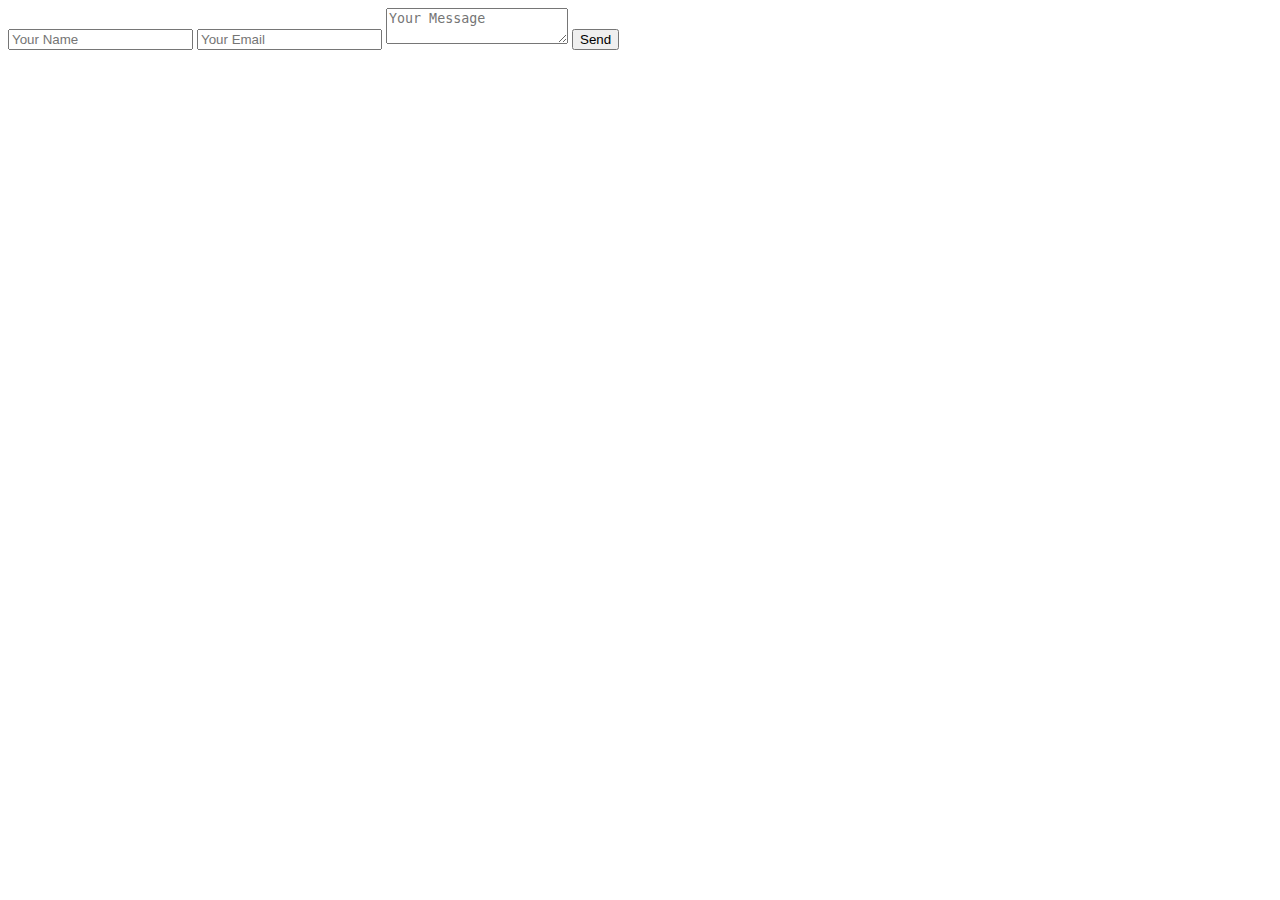
<file: form.html>
<!DOCTYPE html>
<html lang="en">
<head>
    <meta charset="UTF-8">
    <meta name="viewport" content="width=device-width, initial-scale=1.0">
    <title>Document</title>
    <Style>
    h1 {
    text-align: center;
    margin: 35px 0 20px 0 !important;
    }
    </style>

</head>
<body>
<iframe name="hidden_iframe" style="display:none;"></iframe>

<form id="contact-form">
    <input type="text" name="name" required placeholder="Your Name">
    <input type="email" name="email" required placeholder="Your Email">
    <textarea name="message" required placeholder="Your Message"></textarea>
    <button type="submit">Send</button>
</form>

<div id="form-feedback" style="display:none;">Thanks for your submission!</div>
<div id="form-error" style="display:none;">Something went wrong. Please try again.</div>

<script>
    // Form Submission Handler
    document.getElementById("contact-form").addEventListener("submit", function (e) {
        e.preventDefault();

        const form = e.target;
        const formData = new FormData(form);

        fetch("https://usebasin.com/f/5c7379141745", {
            method: "POST",
            body: formData
        }).then(response => response.json())
            .then(data => {
                if (data.success) {
                    document.getElementById("form-feedback").style.display = "block";  // Show success message
                    form.reset();  // Reset form
                } else {
                    document.getElementById("form-error").style.display = "block";  // Show error message
                }
            }).catch((error) => {
                console.error('Error:', error);
                document.getElementById("form-error").style.display = "block";  // Show error message on failure
            });
    });
</script>



</body>
</html>
</file>
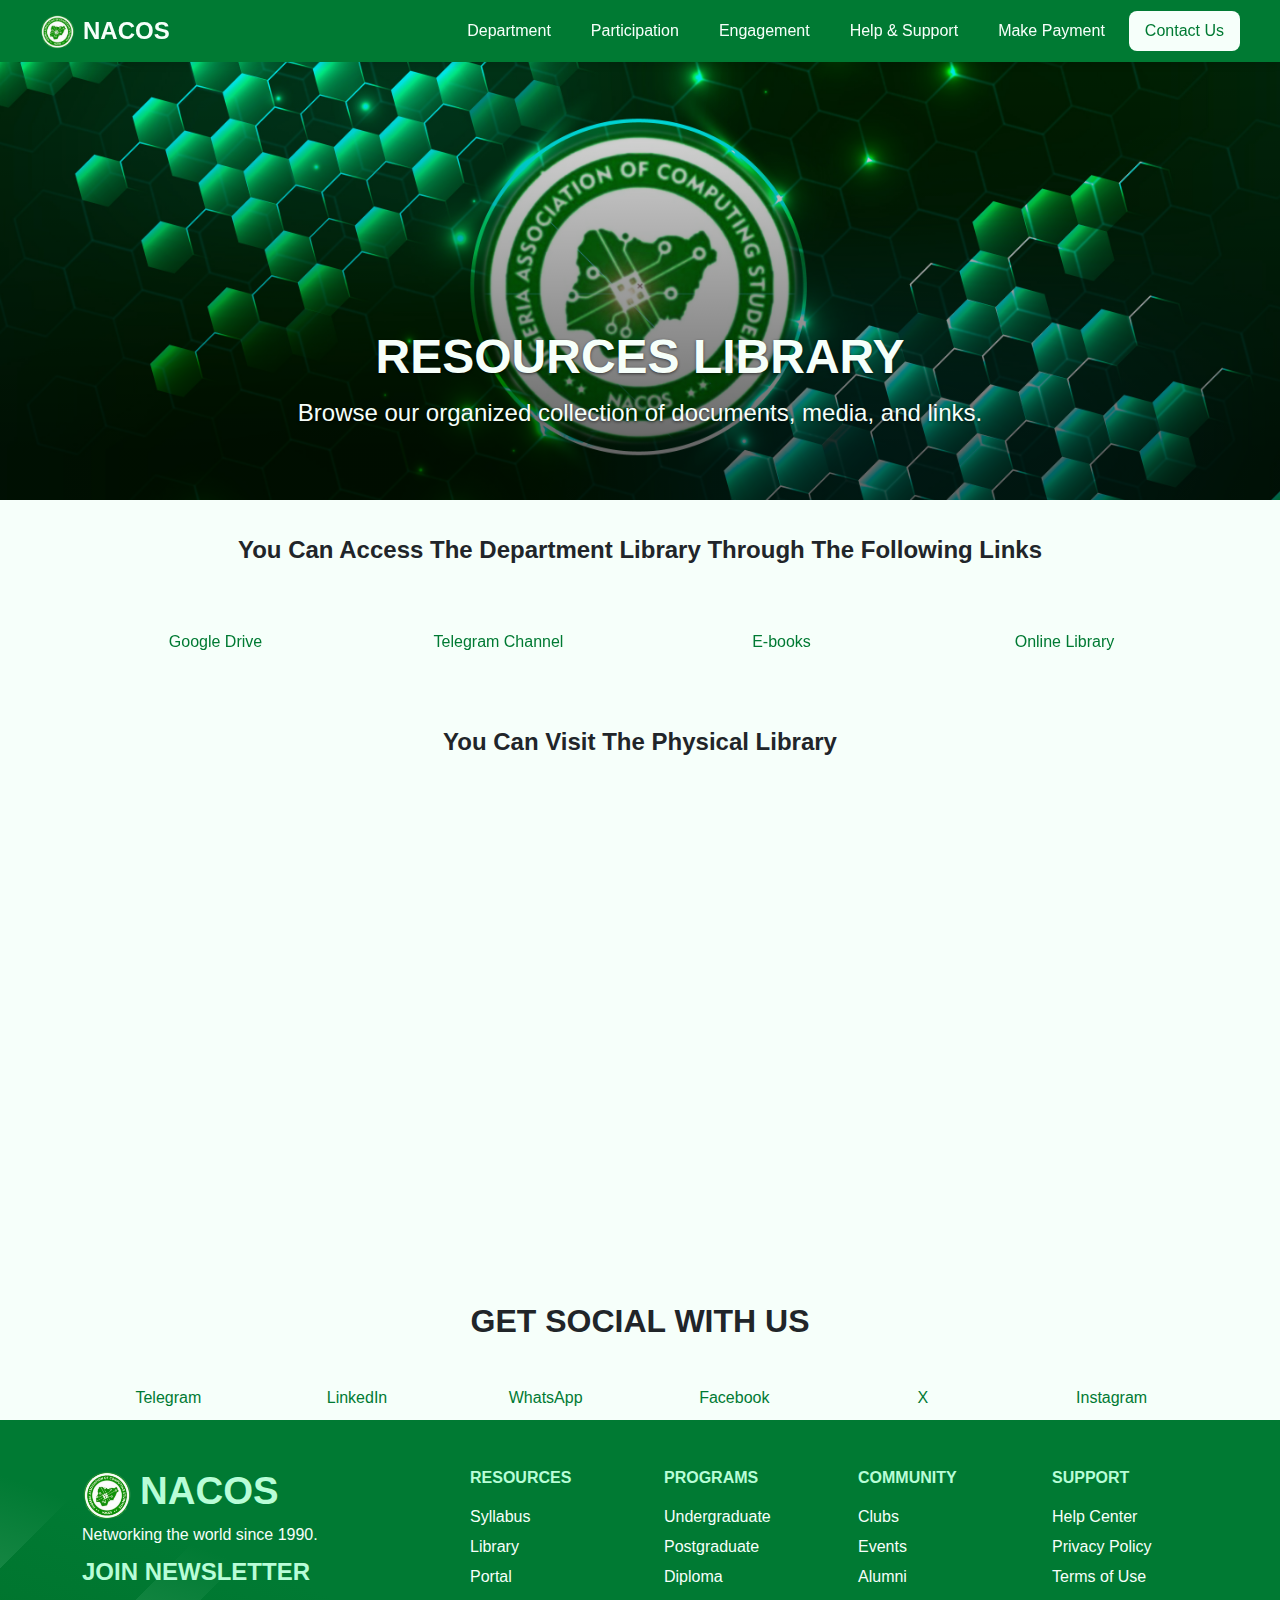
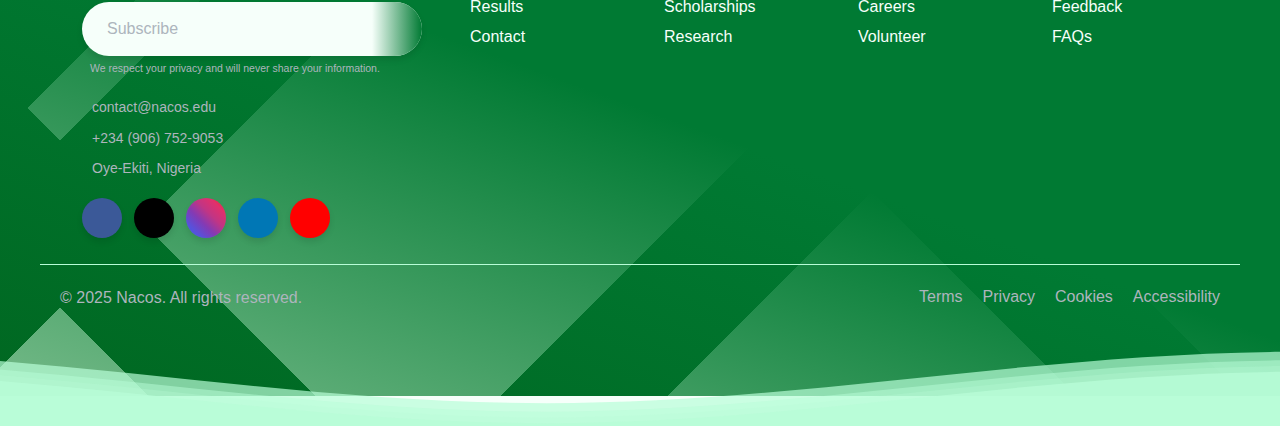
<file: Library.html>
<!DOCTYPE html>
<html lang="en">

<head>
    <!-- *========= Meta Tags and Page Information ========= -->
    <meta charset="UTF-8">
    <meta name="viewport" content="width=device-width, initial-scale=1.0">
    
    <!-- ? ------- SEO Optimization -------- -->
    <meta name="robots" content="index, follow">
    <meta name="description"
        content="Welcome to the official website of NACOS FUOYE. Explore departmental news, connect with executives, and stay informed about tech events and academic updates. Powered by Nick Frøst Innovations.">
    
    <meta name="keywords"
        content="NACOS FUOYE, Computer Science FUOYE, NACOS, departmental website, student portal, executive profiles, FUOYE tech, tech events FUOYE, academic updates, Nick Frøst Innovations, student association FUOYE, Nigerian universities, FUOYE Computer Science, school portal, departmental news, FUOYE timetable, FUOYE calendar">
    
    <meta name="author" content="Nick Frøst Innovations">
    
    <!-- ? ------- Social Media Meta Tags -------- -->
    <meta property="og:title" content="NACOS FUOYE — Official Departmental Website">
    <meta property="og:description"
        content="Stay connected with NACOS FUOYE. Discover department news, meet your executives, and access resources. Designed and developed by Nick Frøst Innovations.">
    <meta property="og:image" content="https://nickfrost2.github.io/NACOS-website/Images/nacos_og_image.png">
    <meta property="og:url" content="https://nickfrost2.github.io/NACOS-website/">
    <meta property="og:type" content="website">
    <meta property="og:site_name" content="NACOS FUOYE">
    
    <!-- ? ------- Twitter Card Meta Tags -------- -->
    <meta name="twitter:card" content="summary_large_image">
    <meta name="twitter:title" content="NACOS FUOYE — Official Departmental Website">
    <meta name="twitter:description"
        content="Stay updated with NACOS FUOYE. Departmental news, academic calendar, tech events, and executive contact—all in one place.">
    <meta name="twitter:image" content="https://nickfrost2.github.io/NACOS-website/media/nacos_og_image.png">
    <meta name="twitter:creator" content="@nickfrostdev">
    
    <!-- *========= Favicon Settings ========= -->
    <link rel="apple-touch-icon" sizes="57x57" href="media/favicon/apple-icon-57x57.png">
    <link rel="apple-touch-icon" sizes="60x60" href="media/favicon/apple-icon-60x60.png">
    <link rel="apple-touch-icon" sizes="72x72" href="media/favicon/apple-icon-72x72.png">
    <link rel="apple-touch-icon" sizes="76x76" href="media/favicon/apple-icon-76x76.png">
    <link rel="apple-touch-icon" sizes="114x114" href="media/favicon/apple-icon-114x114.png">
    <link rel="apple-touch-icon" sizes="120x120" href="media/favicon/apple-icon-120x120.png">
    <link rel="apple-touch-icon" sizes="144x144" href="media/favicon/apple-icon-144x144.png">
    <link rel="apple-touch-icon" sizes="152x152" href="media/favicon/apple-icon-152x152.png">
    <link rel="apple-touch-icon" sizes="180x180" href="media/favicon/apple-icon-180x180.png">
    <link rel="icon" type="image/png" sizes="192x192" href="media/favicon/android-icon-192x192.png">
    <link rel="icon" type="image/png" sizes="32x32" href="media/favicon/favicon-32x32.png">
    <link rel="icon" type="image/png" sizes="96x96" href="media/favicon/favicon-96x96.png">
    <link rel="icon" type="image/png" sizes="16x16" href="media/favicon/favicon-16x16.png">
    <meta name="msapplication-TileImage" content="media/favicon/ms-icon-144x144.png">
    
    <!-- ? ------- Additional Meta Settings -------- -->
    <link rel="manifest" href="media/favicon/manifest.json">
    <meta name="msapplication-config" content="media/favicon/browserconfig.xml">
    <link rel="canonical" href="https://nickfrost2.github.io/NACOS-website/">
    <meta name="msapplication-TileColor" content="#B8FDD7">
    <meta name="theme-color" content="#B8FDD7">
    
    <!-- *========= Structured Data for SEO ========= -->
    <script type="application/ld+json">
        {
          "@context": "https://schema.org",
          "@type": "Organization",
          "name": "NACOS FUOYE",
          "alternateName": "National Association of Computer Science Students, FUOYE Chapter",
          "url": "hhttps://nickfrost2.github.io/NACOS-website/",
          "logo": "https://nickfrost-portfolio.vercel.app/Images/nacos_og_image.png",
          "description": "The official website of NACOS FUOYE — National Association of Computer Science Students, FUOYE Chapter. Stay updated with departmental news, tech events, academic updates, and more.",
          "founder": {
            "@type": "Person",
            "name": "Nick Frøst",
            "jobTitle": "Lead Developer & Designer",
            "url": "https://nickfrost2.github.io/NACOS-website/"
          },
          "address": {
            "@type": "PostalAddress",
            "addressLocality": "Oye-Ekiti",
            "addressRegion": "Ekiti",
            "postalCode": "371104",
            "addressCountry": "Nigeria"
          },
          "contactPoint": {
            "@type": "ContactPoint",
            "telephone": "+2348012345678",
            "contactType": "Customer Support",
            "email": "contact@nacos-fuoye.edu.ng",
            "availableLanguage": ["English"]
          },
          "sameAs": [
            "https://x.com/nacos_fuoye",
            "https://facebook.com/nacosfuoye",
            "https://linkedin.com/company/nacos-fuoye"
          ]
        }
        </script>

    <!-- *========= External CSS Libraries ========= -->
    <!-- ? ------- Font Awesome Icons -------- -->
    <link rel="stylesheet" href="https://site-assets.fontawesome.com/releases/v6.5.1/css/all.css">

    <!-- ? ------- Bootstrap Framework -------- -->
    <link href="https://cdn.jsdelivr.net/npm/bootstrap@5.3.3/dist/css/bootstrap.min.css" rel="stylesheet"
        integrity="sha384-QWTKZyjpPEjISv5WaRU9OFeRpok6YctnYmDr5pNlyT2bRjXh0JMhjY6hW+ALEwIH" crossorigin="anonymous">

    <!-- ? ------- AOS Animation -------- -->
    <link href="https://unpkg.com/aos@2.3.1/dist/aos.css" rel="stylesheet">

    <link rel="stylesheet" href="https://cdnjs.cloudflare.com/ajax/libs/animate.css/4.1.1/animate.min.css" />

    <!-- *========= Custom Stylesheets ========= -->
    <link rel="stylesheet" href="general.css">

    <title>NACOS FUOYE — Official Departmental Website</title>

    <!-- ===== HTML Comments code ===== -->
    <!-- *======== Sections =========== -->
    <!-- ? ------- Sub-sections -------- -->
    <!-- & ++++++++ more details ++++++++ -->
    <!-- !!!!!! Handle with care !!!!!!! -->
    <!-- ^^^^^^^ Optional Section ^^^^^^^ -->
    <!-- ----------- explanation --------- -->

</head>

<body id="library-page">
    <!-- *Navbar -->
    <header id="Navbar">
    </header>

    <!-- *hero section -->
    <section class="hero-section fluid" id="InsertHero">
        <div class="hero-container">
            <div class="hero-text">
                <h1 class="animate__animated animate__backInUp">Resources Library</h1>
                <p>Browse our organized collection of documents, media, and links.</p>
            </div>
        </div>
    </section>

    <h2 class="p-3" style="text-align: center; margin: 20px 0 -20px 0;">You can access the Department library through
        the following links</h2>
    <!-- *Option -->
    <div class="option">
        <div class="container text-center py-5">
            <div class="row row-cols-2 row-cols-sm-2 row-cols-md-4 row-cols-xl-4 g-2 g-lg-3">
                <div class="col" data-aos="fade-up">
                    <a href="https://t.me/Nick_Frost2" class="option_link position-relative target=" _blank">
                        <i class="fa-brands fa-google-drive"></i>
                        <p class="option_text">Google Drive</p>
                    </a>
                </div>
                <div class="col" data-aos="fade-up">
                    <a href="https://t.me/Nick_Frost2" class="option_link position-relative" target="_blank">
                        <i class="fa-brands fa-telegram"></i>
                        <p class="option_text">Telegram Channel</p>
                        </span>
                    </a>
                </div>
                <div class="col" data-aos="fade-up">
                    <a href="https://t.me/Nick_Frost2" class="option_link position-relative" target="_blank">
                        <i class="fa-solid fa-books"></i>
                        <p class="option_text">E-books</p>
                    </a>
                </div>
                <div class="col" data-aos="fade-up">
                    <a href="https://t.me/Nick_Frost2" class="option_link position-relative" target="_blank">
                        <i class="fa-solid fa-globe-pointer"></i>
                        <p class="option_text">Online Library</p>
                    </a>

                </div>

            </div>
        </div>
    </div>

    <h2 class="p-3" style="text-align: center;">You can visit the physical Library </h2>
    <div>
        <iframe
            src="https://www.google.com/maps/embed?pb=!1m18!1m12!1m3!1d3221.0915538502304!2d5.3170622816328255!3d7.779203994509988!2m3!1f0!2f0!3f0!3m2!1i1024!2i768!4f13.1!3m3!1m2!1s0x10480b8af2b0785f%3A0xf9637c167066e175!2sFederal%20University%20Oye-Ekiti!5e1!3m2!1sen!2sng!4v1745502139292!5m2!1sen!2sng"
            width="100%" height="450" style="border:0;" allowfullscreen="true" loading="lazy"
            referrerpolicy="no-referrer-when-downgrade">
        </iframe>
    </div>

    <!-- *Social Handles -->
    <div class="option" id="InsertSocial">
    </div>


    <!-- *footer -->
    <footer id="insertfooter">

    </footer>

    <!-- ?bootstrap js link -->
    <script src="https://cdn.jsdelivr.net/npm/bootstrap@5.3.5/dist/js/bootstrap.bundle.min.js"
        integrity="sha384-k6d4wzSIapyDyv1kpU366/PK5hCdSbCRGRCMv+eplOQJWyd1fbcAu9OCUj5zNLiq" crossorigin="anonymous">
        </script>
        <!-- ?AOS js link -->
        <script src="https://unpkg.com/aos@2.3.1/dist/aos.js"></script>

    <script src="general.js"></script>
</body>

</html>
</file>
<file: general.css>
/* ~ CSS Comment code  */
/* *======== Sections =========== */
/* ? ------- Sub-sections -------- */
/* & ++++++++ more details ++++++++ */
/* !!!!!! Handle with care !!!!!!! */
/* ^^^^^^^ Optional Section ^^^^^^^ */
/* ----------- explanation --------- */


/* *========= Declaring Vars ======== */
:root {
    /* Base Colors */
    --primary_color: #007A33;
    --secondary_dark: #005626;
    --primary_light: #4DC98C;
    --primary_soft: #E6F4EC;

    /* Accent Colors */
    --accent_color: #B8FDD7;
    --hover_color: #00994d;

    /* Neutrals */
    --white_color: #F6FFFA;
    --black_color: #1F1F1F;
    --neutral_gray: #9CA3AF;

    /* Status Colors (based on green theme) */
    --success-color: #16A34A;
    --danger-color: #D32F2F;
    --warning-color: #F59E0B;

    /* &--- Border Radius -----*/
    --radius-sm: 4px;
    --radius-md: 8px;
    --radius-lg: 16px;

    /* &Shadows */
    --shadow-sm: 0 1px 3px rgba(0, 0, 0, 0.1);
    --shadow-md: 0 4px 6px rgba(0, 0, 0, 0.1);
    --shadow-lg: 0 10px 20px rgba(0, 0, 0, 0.15);

    /* &Font Weights */
    --font-light: 300;
    --font-regular: 500;
    --font-bold: 700;

    /* &Font Sizes */
    --font-sm: 0.875rem;
    --font-md: 1rem;
    --font-lg: 1.25rem;
    --font-xl: 1.5rem;

    /* &Spacing */
    --space-xs: 0.25rem;
    --space-sm: 0.5rem;
    --space-md: 1rem;
    --space-lg: 2rem;

    /* &Transitions */
    --transition: all 0.3s ease-in-out;
}

/* *======== Global Reset & Base Styles =========== */
* {
    margin: 0;
    padding: 0;
    box-sizing: border-box;
    font-family: -apple-system, BlinkMacSystemFont, "Segoe UI", Roboto, "Helvetica Neue", Arial, sans-serif;
    scroll-margin-top: 80px;
}

*::selection {
    background-color: var(--warning-color);
    color: var(--primary_color);
}

/* ^^^^^^^^^ Optional Scrollbar Styling ^^^^^^ */
/* 
*::-webkit-scrollbar {
    width: 10px;
    background-color: var(--primary_color);
}

*::-webkit-scrollbar-thumb {
    background-color: var(--black_color);
    border-radius: 50px;
}

*::-webkit-scrollbar-button {
    background-color: var(--accent_color);
} 
*/

/* ~Animation AOS */
.only-fade {
    transform: none !important;
        /* Removes the upward motion */
}

.hover-shake:hover {
    animation: headShake 1s;
}

/* ^^^^^^^^^^ End Optional Scrollbar Styling ^^^^^^^^^ */

body,
html {
    height: 100%;
    margin: auto;
    text-wrap: pretty;
    background-color: var(--white_color);
    scroll-behavior: smooth;
    max-width: 1400px;
}
body {
    overflow-x: hidden;
}

/* *======== Typography =========== */
/* & ++++++++ Base Typography Elements ++++++++ */
a {
    text-decoration: none;
    color: var(--black_color);
    transition: var(--transition);
}

a:hover {
    color: var(--primary_color);
}

h1 {
    font-size: 2rem;
    font-weight: var(--font-bold);
    text-transform: uppercase;
}

h2 {
    font-size: 1.5rem;
    font-weight: var(--font-bold);
    text-transform: capitalize;
}

h3 {
    font-size: 1rem;
    font-weight: var(--font-regular);
}

h4,
h5,
h6 {
    font-weight: var(--font-regular);
    text-transform: capitalize;
}

p {
    font-size: var(--font-md);
    line-height: 1.6;
}

/* & ++++++++ Section Heading Divider Style ++++++++ */
.legend {
    display: flex;
    align-items: center;
    width: 100%;
    color: var(--black_color);
    font-weight: var(--font-bold);
    text-align: center;
}

.legend::before,
.legend::after {
    content: "";
    flex: 1;
    height: 2px;
    background-color: var(--black_color);
}

.legend::before {
    margin-right: var(--space-md);
}

.legend::after {
    margin-left: var(--space-md);
}

/* *======== Animations =========== */
@keyframes pulseFade {

    0%,
    100% {
        transform: scale(1);
        opacity: 1;
    }

    50% {
        transform: scale(1.15);
        opacity: 0.5;
    }
}

@keyframes highlight {
    0% {
        background-color: var(--white_color);
    }

    100% {
        background-color: transparent;
    }
}

@keyframes fadeIn {
    from {
        opacity: 0;
        transform: translateY(10px);
    }

    to {
        opacity: 1;
        transform: translateY(0);
    }
}

@keyframes move-forever {
    0% {
        transform: translate3d(-90px, 0, 0);
    }

    100% {
        transform: translate3d(85px, 0, 0);
    }
}

/* *======== Components =========== */
/* ? ------- Buttons -------- */
.button {
    position: relative;
    overflow: hidden;
    cursor: pointer;
    z-index: 0;
    background-color: var(--primary_color);
    color: var(--white_color);
    font-weight: var(--font-regular);
    border-radius: var(--radius-md);
    outline: none;
    border: none;
    padding: 0.5rem 1rem;
    transition: var(--transition);
}

.button::before {
    content: "";
    position: absolute;
    top: 0;
    left: 50%;
    transform: translateX(-50%) scaleX(0);
    transform-origin: center;
    width: 200%;
    height: 200%;
    background-color: var(--accent_color);
    z-index: -1;
    transition: transform 0.4s ease-out;
}

.button:hover::before {
    transform: translateX(-50%) scaleX(1);
}

.button:hover {
    color: var(--primary_color);
    background-color: var(--accent_color);
    box-shadow: var(--shadow-sm);
}

/* & ++++++++ Button Variations ++++++++ */
.button2 {
    background-color: var(--white_color);
    color: var(--primary_color);
}

.button2:hover {
    background-color: var(--accent_color);
}

.button2::before {
    background-color: var(--accent_color);
}

.button3:hover {
    background-color: var(--white_color);
}

.button3::before {
    background-color: var(--white_color);
}

/* ? ------- Info Alerts -------- */
.info {
    border-left: 5px solid var(--success-color);
    background-color: var(--accent_color);
    border-radius: 0 !important;
    text-align: left;
}

.info-red {
    background-color: rgb(245, 181, 181) !important;
    border-left: 5px solid var(--danger-color) !important;
}

/* *======== Preloader =========== */
#preloader {
    position: fixed;
    top: 0;
    left: 0;
    width: 100%;
    height: 100%;
    background-color: var(--accent_color);
    display: flex;
    justify-content: center;
    align-items: center;
    z-index: 9999;
    transition: opacity 0.6s ease, visibility 0.6s ease;
}

#preloader.hidden {
    opacity: 0;
    visibility: hidden;
    pointer-events: none;
}

#preloader-logo {
    width: 100px;
    height: 100px;
    animation: pulseFade 1.8s ease-in-out infinite;
}

/* *======== Navigation =========== */
/* ? ------- Navbar Base -------- */
.custom-navbar {
    background: var(--primary_color);
    box-shadow: var(--shadow-md);
    font-weight: normal;
    padding: 0.5rem 1rem;
    max-width: 1400px;
    margin: auto;
}

/* & ++++++++ Brand Styling ++++++++ */
.brand-name {
    color: var(--white_color);
    font-weight: var(--font-bold);
    font-size: var(--font-xl);
}

/* & ++++++++ Nav Links ++++++++ */
.nav-link {
    color: var(--white_color);
    font-weight: var(--font-regular);
    transition: var(--transition);
    position: relative;
    padding: 0.5rem 1rem;
}

.nav-link:hover {
    color: var(--accent_color);
}

.nav-link:active {
    color: var(--primary_light) !important;
}

/* & ++++++++ Underline Animation ++++++++ */
.nav-link::after {
    content: "";
    position: absolute;
    width: 100%;
    height: 2px;
    background-color: var(--accent_color);
    bottom: 0;
    left: 0;
    transform: scaleX(0);
    transform-origin: bottom center;
    transition: transform 0.25s ease-out;
}

.nav-link:hover::after {
    transform: scaleX(1);
    transform-origin: bottom center;
}

/* & ++++++++ Dropdown Menu ++++++++ */
.dropdown-menu {
    border-radius: var(--radius-md);
    border: 1px solid var(--accent_color);
    box-shadow: var(--shadow-md);
}

.dropdown-item {
    font-weight: normal;
    padding: 0.5rem 1rem;
    transition: var(--transition);
}

.dropdown-item:hover {
    background-color: var(--accent_color);
    color: var(--black_color);
    padding-left: 1.3rem;
}

/* & ++++++++ Toggler Customization ++++++++ */
.custom-toggler {
    border: 1px solid var(--white_color);
    border-radius: var(--radius-sm);
    color: var(--white_color);
    padding: 0.25rem;
}

.navbar-toggler-icon {
    background-image: url("data:image/svg+xml;charset=utf8,%3Csvg viewBox='0 0 30 30' xmlns='http://www.w3.org/2000/svg'%3E%3Cpath stroke='%23f6fffa' stroke-width='2' stroke-linecap='round' stroke-miterlimit='10' d='M4 7h22M4 15h22M4 23h22'/%3E%3C/svg%3E") !important;
}

/* & ++++++++ Close Button ++++++++ */
.custom-close {
    filter: invert(96%) sepia(12%) saturate(397%) hue-rotate(85deg) brightness(108%) contrast(98%);
}

/* & ++++++++ Offcanvas Styling ++++++++ */
.custom-offcanvas {
    background-color: var(--primary_color);
    border-left: 3px solid var(--white_color);
}

/* & ++++++++ Dropdown Toggle Icon ++++++++ */
.dropdown-toggle::after {
    content: "\f0d7";
    /* Font Awesome down arrow */
    transition: all 0.2s ease;
}

.dropdown-toggle:hover::after,
.dropdown-toggle[aria-expanded="true"]::after {
    content: "\f0de";
    /* Font Awesome up arrow */
    color: var(--accent_color);
}

/* & ++++++++ Icons in Nav Links ++++++++ */
.nav-link i {
    color: var(--white_color);
    transition: var(--transition);
}

.nav-link:hover i {
    color: var(--accent_color);
}

.nav-link i::after {
    display: none !important;
}

/* *======== Hero Section for other pages =========== */
.hero-section {
    background-image: url("./media/herobg.png");
    background-repeat: no-repeat;
    background-size: cover;
    background-position: center;
    height: 500px;
    display: flex;
    justify-content: center;
    align-items: center;
    overflow: hidden;
}

.hero-container {
    width: 100%;
    height: 100%;
    padding: clamp(2rem, 5vw, 4rem);
    display: flex;
    text-align: center;
    color: var(--white_color);
    background: linear-gradient(to top,
            rgba(0, 0, 0, 0.6) 0%,
            rgba(0, 0, 0, 0.6) 10%,
            transparent 100%);
    padding: 2rem;
    justify-content: center;
    align-items: end;
}

.hero-text {
    padding-bottom: 20px;
    color: var(--white_color);
    text-shadow: 0 1px 3px rgba(0, 0, 0, 0.6);
}

.hero-text h1 {
    font-size: 3rem;
    font-weight: var(--font-bold);
}

.hero-text p {
    font-size: var(--font-xl);
}

/* *======== Option Section =========== */
/* ? ------- Social Links -------- */
.option {
    height: max-content;
}

.option_items {
    flex: 1;
    display: flex;
    justify-content: space-evenly;
    text-align: center;
}

.option_link {
    text-decoration: none;
    color: var(--primary_color);
    padding: 10px;
    width: 100%;
    height: 100%;
    transition: var(--transition);
    display: flex;
    flex-direction: column;
    justify-content: center;
    align-items: center;
}

.option_link:hover {
    background-color: var(--primary_color);
    color: var(--accent_color);
    transform: translateY(-2px);
    box-shadow: var(--shadow-lg);
}

.option_link i {
    font-size: 3.5rem;
    margin-bottom: 10px;
}

.option_link p {
    font-size: var(--font-md);
    margin-bottom: 0;
}

/* *======== Footer =========== */
footer {
    background:
        linear-gradient(20deg, rgba(1, 71, 1, 0.37) 0%, var(--primary_color) 50%),
        linear-gradient(135deg, #0000 20.5%, #007a33 0 29.5%, #0000 0) 0 50px,
        linear-gradient(45deg, #0000 8%, #007a33 0 17%, #0000 0 58%) 100px 0,
        linear-gradient(135deg, #0000 8%, #007a33 0 17%, #0000 0 58%, #007a33 0 67%, #0000 0),
        linear-gradient(45deg, #0000 8%, #007a33 0 17%, #0000 0 58%, #007a33 0 67%, #0000 0 83%, #007a33 0 92%, #0000 0),
        var(--accent_color);
    background-size: cover;
    background-repeat: no-repeat;
    background-position: center;
    color: var(--black_color);
}

.footer_wrapper {
    width: 100%;
    padding: 0 20px;
}

/* ? ------- Newsletter Section -------- */
.footer-newsletter {
    flex: 1 1 200px;
    margin-bottom: 30px;
}

.footer-brand-name {
    font-size: larger;
}

.footer-tagline {
    color: var(--white_color);
    margin-bottom: 10px;
}

.newsletter-form .form-group {
    position: relative;
    overflow: hidden;
    border-radius: 50px;
    box-shadow: var(--shadow-md);
    margin-bottom: 15px;
    margin-top: 10px;
}

.newsletter-form input {
    width: 100%;
    background: var(--white_color);
    border: none;
    padding: 15px 25px;
    font-size: var(--font-md);
    color: var(--primary_color);
    outline: none;
}

.newsletter-form input::placeholder {
    color: #adb5bd;
}

.newsletter-form button {
    position: absolute;
    right: 0;
    top: 0;
    height: 100%;
    width: 50px;
    background: linear-gradient(to right, var(--white_color) 0%, var(--primary_color) 100%);
    border: none;
    cursor: pointer;
    transition: var(--transition);
    color: var(--white_color);
    font-size: var(--font-md);
}

.newsletter-form button:hover {
    width: 80px;
}

.newsletter-info {
    display: flex;
    gap: 8px;
    color: #adb5bd;
    font-size: 12px;
    align-items: flex-start;
    margin: -10px 0 20px 0;
}

/* ? ------- Footer Contact -------- */
.footer-contact {
    color: #adb5bd;
}

.footer-contact p {
    margin-bottom: 8px;
    display: flex;
    align-items: center;
    gap: 10px;
    font-size: var(--font-sm);
}

.footer-contact i {
    color: var(--accent_color);
}

/* ? ------- Social Icons -------- */
.footer-social {
    display: flex;
    gap: 12px;
    margin: 10px 0 -30px 0;
}

.social-btn {
    display: flex;
    align-items: center;
    justify-content: center;
    width: 40px;
    height: 40px;
    border-radius: 50%;
    color: var(--white_color);
    font-size: var(--font-lg);
    transition: var(--transition);
    box-shadow: var(--shadow-md);
}

.social-btn:hover {
    transform: translateY(-5px);
    color: var(--white_color);
}

.facebook {
    background: #3b5998;
}

.twitter {
    background: #000000;
}

.instagram {
    background: linear-gradient(45deg, #405de6, #5851db, #833ab4, #c13584, #e1306c, #fd1d1d);
}

.linkedin {
    background: #0077b5;
}

.youtube {
    background: #ff0000;
}

/* ? ------- Footer Links -------- */
.footer_link {
    color: var(--white_color) !important;
    transition: var(--transition);
    line-height: 30px;
}

.footer_link:hover {
    color: var(--accent_color) !important;
    padding-left: 5px;
}

.text-uppercase {
    text-transform: uppercase;
    font-weight: var(--font-bold);
    color: var(--accent_color);
    margin-bottom: 15px;
}

/* ? ------- Footer Bottom -------- */
.footer-bottom {
    max-width: 1200px;
    margin: 40px auto 0;
    padding: 20px;
    border-top: 1px solid var(--accent_color);
    display: flex;
    flex-wrap: wrap;
    justify-content: space-between;
    gap: 20px;
}

.copyright {
    color: #adb5bd;
}

.footer-bottom-links {
    display: flex;
    flex-wrap: wrap;
    gap: 20px;
}

.footer-bottom-links a {
    color: #adb5bd;
    text-decoration: none;
    transition: var(--transition);
}

.footer-bottom-links a:hover {
    color: var(--white_color);
}

/* ? ------- Footer Wave Animation -------- */
.footer-waves {
    position: relative;
    width: 100%;
    height: 10px;
    margin-bottom: -20px;
    min-height: 50px;
    max-height: 80px;
}

.waves {
    position: relative;
    width: 100%;
    height: 80px;
    margin-bottom: -7px;
    min-height: 80px;
    max-height: 150px;
}

.parallax>use {
    animation: move-forever 25s cubic-bezier(.55, .5, .45, .5) infinite;
}

.parallax>use:nth-child(1) {
    animation-delay: -2s;
    animation-duration: 7s;
}

.parallax>use:nth-child(2) {
    animation-delay: -3s;
    animation-duration: 10s;
}

.parallax>use:nth-child(3) {
    animation-delay: -4s;
    animation-duration: 13s;
}

.parallax>use:nth-child(4) {
    animation-delay: -5s;
    animation-duration: 20s;
}

/* *======== Media Queries =========== */
/* ? ------- Large Screen Hover Effects -------- */
@media (min-width: 992px) {
    .navbar-nav .dropdown:hover>.dropdown-menu {
        display: block;
        margin-top: 0;
        animation: fadeIn 0.3s ease;
    }
}

/* ? ------- Mobile Optimizations -------- */
@media (max-width: 991.98px) {

    /* & ++++++++ Offcanvas Width ++++++++ */
    .custom-offcanvas {
        width: 500px !important;
        max-width: 85vw;
    }
}

@media (max-width: 900px) {

    /* & ++++++++ Typography Adjustments ++++++++ */
    h1 {
        font-size: var(--font-xl);
        font-weight: var(--font-bold);
        text-transform: uppercase;
    }

    h2 {
        font-size: var(--font-lg);
        font-weight: var(--font-bold);
        text-transform: capitalize;
    }

    h3 {
        font-size: var(--font-md);
        font-weight: var(--font-regular);
    }

    /* & ++++++++ Hero Text Adjustments ++++++++ */
    .hero-text h1 {
        font-size: 2rem;
    }

    .hero-text p {
        font-size: var(--font-md);
    }

    /* & ++++++++ Navigation Mobile Adjustments ++++++++ */
    .nav-link {
        padding: 0.7rem 0;
        border-bottom: 1px solid rgba(0, 0, 0, 0.05);
    }

    .navbar-nav {
        padding-top: 1rem;
    }

    .btn-custom {
        margin-top: 1rem;
        width: 100%;
        text-align: center;
    }

    .nav-link i+ ::after {
        display: none !important;
    }
}
</file>
<file: contact-&-Admissionpage.css>
/* ~ CSS Comment code  */
/* *======== Sections =========== */
/* ? ------- Sub-sections -------- */
/* & ++++++++ more details ++++++++ */
/* !!!!!! Handle with care !!!!!!! */
/* ^^^^^^^ Optional Section ^^^^^^^ */
/* ----------- explanation --------- */

/* ----------------------------------------------
 * Generated by Animista on 2025-5-7 12:4:15
 * Licensed under FreeBSD License.
 * See http://animista.net/license for more info. 
 * w: http://animista.net, t: @cssanimista
 * ---------------------------------------------- */

/**
 * ----------------------------------------
 * animation tracking-in-expand
 * ----------------------------------------
 */

/* *======== General Styles =========== */
.custom-alert {
    position: fixed;
    inset: 0;
    background: rgba(0, 0, 0, 0.5);
    display: grid;
    place-items: center;
    z-index: 9999;
}

.custom-alert.hidden {
    display: none;
}

.custom-alert-box {
    background: var(--accent_color);
    color: var(--primary_color);
    padding: var(--space-lg);
    border-radius: var(--radius-md);
    width: 90%;
    max-width: 400px;
    text-align: center;
    box-shadow: 0 0 20px rgba(0, 0, 0, 0.3);
}

.custom-alert-box button {
    margin-top: var(--space-md);
    background-color: var(--black_color);
    color: var(--white_color);
    border: none;
    padding: 0.6rem 1.2rem;
    border-radius: 999px;
    cursor: pointer;
    transition: var(--transition);
}

.custom-alert-box button:hover {
    background-color: var(--primary_color);
}

.copy-notification {
    display: none;
    color: var(--success-color);
    font-size: var(--font-sm);
    margin-left: 8px;
    transition: var(--transition);
}

.copy-notification.show {
    display: inline;
    opacity: 1;
}

/* *========= Contact Page ========= */
.contact-section {
    margin-bottom: -30px;
}

.contact-section .container {
    width: 100%;
    max-width: 1200px;
    margin: 0 auto;
    padding: var(--space-lg) var(--space-md);
}

.contact-section .legend {
    margin: 2.5rem 0 0 0;
}

/* ? ------- Navigation Tabs -------- */
.contact-section .forms-navigation {
    display: flex;
    flex-wrap: wrap;
    gap: 0.75rem;
    margin-bottom: 1.5rem;
    border-radius: var(--radius-md);
}

.contact-section .menu-link {
    flex: 1;
    min-width: 100px;
    padding: 0.5rem var(--space-md);
    border: 2px solid var(--primary_color);
    background-color: transparent;
    color: var(--primary_color);
    border-radius: var(--radius-md);
    cursor: pointer;
    transition: var(--transition);
    text-align: center;
    font-weight: var(--font-regular);
    display: flex;
    align-items: center;
    justify-content: center;
    gap: 0.5rem;
}

.contact-section .menu-link.active,
.contact-section .menu-link.active>.fas,
.contact-section .menu-link:hover {
    background-color: var(--primary_color);
    color: var(--accent_color);
}

/* ? ------- Form Containers -------- */
.form-container {
    display: none;
    padding: var(--space-lg);
    border-radius: var(--radius-md);
    background: var(--white_color);
    box-shadow: var(--shadow-md);
    animation: fadeIn 0.5s ease-in-out;
}

@keyframes fadeIn {
    from {
        opacity: 0;
        transform: translateY(30px);
    }

    to {
        opacity: 1;
        transform: translateY(0);
    }
}

.form-container.active {
    display: block;
}

.form-title {
    margin-bottom: 1.5rem;
    font-size: var(--font-xl);
    font-weight: var(--font-regular);
    color: var(--black_color);
    display: flex;
    align-items: center;
    gap: 0.5rem;
}

/* ? ------- Form Layout & Elements -------- */
.form-grid {
    display: grid;
    grid-template-columns: repeat(auto-fit, minmax(500px, 1fr));
    gap: 1.5rem;
}

.form-grid.grid-diff {
    grid-template-columns: repeat(auto-fit, minmax(280px, 1fr));
}

.form-group {
    position: relative;
}

.form-group.full-width {
    grid-column: 1 / -1;
}

.form-label {
    display: block;
    margin-bottom: 0.5rem;
    font-weight: var(--font-regular);
    font-size: var(--font-md);
    color: var(--black_color);
}

.form-control {
    width: 100%;
    padding: 0.75rem var(--space-md);
    border-radius: var(--radius-md);
    border: 1px solid #cbd5e1;
    background: var(--white_color);
    font-size: var(--font-md);
    transition: var(--transition);
}

.form-control:focus {
    background-color: var(--white_color);
    outline: none;
    border-color: var(--primary_color);
    box-shadow: var(--shadow-sm);
}

.form-control::placeholder {
    color: #94b89d;
}

textarea.form-control {
    resize: vertical;
    min-height: 100px;
    max-height: 200px;
}

/* ? ------- Info Box -------- */
.info-box {
    grid-column: 1 / -1;
    padding: 1.25rem;
    font-size: var(--font-md);
    margin: var(--space-md) 0;
}

.info-box strong {
    color: var(--primary_color);
}

.info-box ul {
    margin-top: 0.75rem;
    margin-left: 1.5rem;
}

.info-box li {
    margin-bottom: 0.5rem;
}

/* ? ------- Form Footer -------- */
.form-footer {
    grid-column: 1 / -1;
    margin-top: var(--space-md);
    display: flex;
    gap: 10px;
    justify-content: flex-end;
}

.form-footer .btn {
    border-radius: 0;
    display: inline-flex;
    align-items: center;
    gap: 0.5rem;
}

.form-footer .fas {
    color: var(--white_color);
}

.form-footer .btn:hover .fas {
    color: var(--primary_color);
}

.btn i {
    font-size: var(--font-sm);
}

/* ? ------- Toggle Elements -------- */
.toggle-wrapper {
    display: flex;
    align-items: center;
    margin: var(--space-md) 0;
    padding: 0.75rem;
    background-color: var(--secondary-color);
    border-radius: var(--radius-md);
}

.toggle-wrapper label {
    display: flex;
    align-items: center;
    font-weight: var(--font-regular);
    cursor: pointer;
}

.toggle-wrapper input[type="checkbox"] {
    margin-right: 0.5rem;
    width: 1.2rem;
    height: 1.2rem;
    accent-color: var(--primary_color);
}

/* ? ------- File Input -------- */
.file-input-wrapper .form-control {
    cursor: pointer;
    padding-left: var(--space-lg);
}

/* *========= Admission Page ========= */
.point_container {
    accent-color: var(--primary_color);
    padding: 20px 15px;
    max-width: 800px;
    margin: 0 auto;
}

header {
    display: flex;
    justify-content: center;
    align-items: center;
    margin-bottom: 30px;
    flex-wrap: wrap;
    gap: 20px 30px;
}

.hero-btn {
    width: 15rem;
    height: 3rem !important;
}

.point_container h1 {
    text-align: center;
    margin-bottom: 30px;
}

.point_container form {
    border-radius: var(--radius-md);
    box-shadow: var(--shadow-lg);
    background-color: var(--white_color);
    padding: 25px 20px;
}

/* ? ------- Fieldset Styles -------- */
.point_container fieldset {
    background-color: rgba(133, 131, 131, 0.03);
    border-radius: var(--radius-md);
    border: 1px solid var(--accent_color);
    padding: 20px 15px 15px;
    margin-bottom: 25px;
    position: relative;
}

/* & ++++++++ Legend Styles ++++++++ */
.point_container fieldset legend {
    font-size: var(--font-lg);
    font-weight: var(--font-regular);
    color: var(--white_color);
    background-color: var(--primary_color);
    padding: 8px 15px;
    border-radius: var(--radius-sm);
    text-align: center;

    /* Fix legend positioning and appearance */
    display: inline-block;
    width: auto;
    margin-bottom: 0;
    line-height: 1.2;
    float: none;
    border: none;

    /* Ensure legend stays positioned correctly */
    position: relative;
    top: -2px;
}

/* ? ------- Info Box Styles -------- */
.info {
    margin: 15px 0;
    padding: 10px 15px;
}

.point_container .info p,
.point_container .info a {
    margin-bottom: 5px;
}

/* ? ------- Form Element Styles -------- */
.point_container label {
    display: inline-block;
    margin: 8px 0;
    font-weight: var(--font-regular);
    color: var(--black_color);
}

.point_container div.sitting {
    display: flex;
    justify-content: flex-start;
    flex-wrap: wrap;
    margin: 15px 0;
    gap: 20px;
}

.point_container div.sitting label {
    margin: 0;
    padding: 0;
    cursor: pointer;
}

.point_container input[type="radio"] {
    transform: scale(1.5);
    margin-right: 10px;
    cursor: pointer;
    transition: var(--transition);
    vertical-align: middle;
}

.point_container input[type="text"],
.point_container input[type="tel"],
.point_container select {
    width: 100%;
    padding: 10px;
    border: 1px solid #cbd5e1;
    border-radius: var(--radius-sm);
    margin-bottom: 10px;
    font-size: var(--font-md);
    background-color: var(--white_color);
}

.point_container input[type="text"]:focus,
.point_container input[type="tel"]:focus,
.point_container select:focus {
    outline: none;
    border-color: var(--primary_color);
    box-shadow: var(--shadow-md);
}

.point_container input[type="text"]:hover,
.point_container input[type="tel"]:hover,
.point_container select:hover {
    border: var(--primary_color) solid 1px;
}

.point_container select:hover {
    cursor: pointer;
}

/* ? ------- Output Styles -------- */
.point_container output {
    font-weight: var(--font-bold);
    color: var(--secondary_color);
    font-size: var(--font-lg);
    padding: 5px;
    border-radius: var(--radius-sm);
    display: inline-block;
    min-width: 50px;
    text-align: center;
}

.point_container output[name="fuoye"]::after {
    content: "%";
}

.point_container output[name="waec"]::after {
    content: "/40";
}

.point_container output[name="screening"]::after {
    content: "/60";
}

/* ? ------- Result Box Styles -------- */
.point_container .result {
    margin-top: 15px;
    padding: 12px;
    background-color: var(--accent_color);
    border-radius: var(--radius-sm);
    text-align: center;
    transition: var(--transition);
}

/* ? ------- Input Group Styles -------- */
.point_container .grade {
    display: flex;
    align-items: center;
    margin-bottom: 12px;
}

.point_container .grade label {
    width: 120px;
    margin-right: 20px;
    flex-shrink: 0;
}

.point_container .grade select {
    flex: 1;
}

.point_container .grade-select label:not(.exclude)::after {
    content: ":";
}

/* ? ------- WhatsApp Button -------- */
.point_container .join_whatsapp {
    display: block;
    width: 100%;
    max-width: 800px;
    margin: 0 auto;
    padding: 15px;
    font-weight: var(--font-bold);
}

/* *========= Join Mates Section ========= */
.join-container {
    margin-top: 20px;
    gap: 10px;
    text-align: center;
}

/* *========= Media Queries ========= */
/* ? ------- Tablet & Mobile Styles -------- */
@media (max-width: 768px) {
    .forms-navigation {
        flex-direction: column;
        gap: 0.5rem;
    }

    .menu-link {
        width: 100%;
    }

    .form-container {
        padding: 1.5rem;
    }

    .form-grid {
        grid-template-columns: 1fr;
    }
}

/* ? ------- Small Mobile Styles -------- */
@media (max-width: 500px) {
    .point_container .grade {
        flex-direction: column;
        align-items: flex-start;
    }

    .point_container .grade label {
        margin-bottom: 4px;
    }

    .point_container .grade select {
        width: 100%;
    }

    .point_container fieldset {
        padding: 25px 12px 12px;
    }

    .point_container fieldset legend {
        font-size: 1rem;
        padding: 6px 12px;
    }
}

@media (max-width: 450px) {
    .point_container div.sit {
        width: 100%;
        flex-direction: column;
        align-items: flex-start;
    }

    .point_container .sit:nth-child(1) {
        margin-bottom: 15px;
    }

    .point_container label,
    .point_container legend,
    .point_container h2,
    .point_container h3,
    .point_container button,
    .point_container input[type="reset"],
    .point_container input[type="submit"],
    .point_container input[type="button"] {
        font-size: 1rem;
    }
}

/* ^^^^^^^^^^ Animation (Optional) ^^^^^^ */
/* 
.fade-effect {
    animation: fadeEffect 5s;
}

@keyframes fadeEffect {
    from {
        color: green;
        opacity: 1;
    }

    to {
        background-color: green;
        opacity: 0;
    }
}
*/
</file>
<file: executive.css>
/* ~ CSS Comment code  */
/* *======== Sections =========== */
/* ? ------- Sub-sections -------- */
/* & ++++++++ more details ++++++++ */
/* !!!!!! Handle with care !!!!!!! */
/* ^^^^^^^ Optional Section ^^^^^^^ */
/* ----------- explanation --------- */

/* *========= Executive Sections =========== */
.executive-section {
    margin-top: 3rem;
}

/* *========= Top Officials =========== */
.officials .executive-container {
    padding: 20px 30px;
    margin: 0 auto -20px auto;
}

.officials .executive-img-container {
    height: 300px;
    overflow: hidden;
}

.officials .card {
    background: #f09819;
    background: -webkit-linear-gradient(358deg, #f09819 0%, #edde5d 100%);
    background: linear-gradient(358deg, #f09819 0%, #edde5d 100%);
    border-radius: 0 !important;
}

.officials .executive-img-container img {
    width: 100%;
    height: 100%;
    object-fit: cover;
}

.officials .col {
    padding: 15px;
}

.officials .card-body {
    font-size: var(--font-lg);
    margin: 0;
}

/* *========= Modal Design =========== */
/* ? ------- Custom Modal Card -------- */
.custom-modal {
    background: #f09819;
    background: -webkit-linear-gradient(358deg, #f09819 0%, #edde5d 100%);
    background: linear-gradient(358deg, #f09819 0%, #edde5d 100%);
    color: var(--black_color);
    border-radius: var(--radius-md);
    border: 1px solid var(--white_color);
    box-shadow: var(--shadow-lg);
    backdrop-filter: blur(15px);
    width: clamp(300px, 80vw, 1000px);
    margin: auto;
}

.modal-content-container {
    display: flex;
    flex-direction: column;
    gap: var(--space-md);
    align-items: center;
    justify-content: center;
    text-align: center;
}

.modal-img {
    width: 100%;
    max-width: 300px;
    aspect-ratio: 1;
    overflow: hidden;
    box-shadow: var(--shadow-md);
}

.modal-img img {
    width: 100%;
    height: 100%;
    object-fit: cover;
    display: block;
}

.modal-info h5 {
    font-size: var(--font-xl);
    font-weight: var(--font-regular);
    margin-bottom: 0.75rem;
    color: var(--primary_color);
}

.modal-info ul {
    list-style: none;
    padding: 0;
    margin: 0;
    font-size: var(--font-md);
    color: var(--primary_color);
    text-align: start;
}

.modal-info ul li {
    margin-bottom: var(--space-sm);
}

.modal-info ul li a {
    font-size: 1.5rem;
    margin: 0 var(--space-sm);
    transition: var(--transition);
    text-decoration: none;
}

/* *========= Department Executive =========== */
.executive-container {
    margin: 20px auto;
    padding: 20px 50px;
    text-align: center;
}

.exe-cont {
    background:
        linear-gradient(320deg, rgba(1, 71, 1, 0.37) 0%, var(--accent_color) 50%),
        linear-gradient(135deg, #0000 20.5%, var(--primary_color) 0 29.5%, #0000 0) 0 50px,
        linear-gradient(45deg, #0000 8%, var(--primary_color) 0 17%, #0000 0 58%) 100px 0,
        linear-gradient(135deg, #0000 8%, var(--primary_color) 0 17%, #0000 0 58%, var(--primary_color) 0 67%, #0000 0),
        linear-gradient(45deg, #0000 8%, var(--primary_color) 0 17%, #0000 0 58%, var(--primary_color) 0 67%, #0000 0 83%, var(--primary_color) 0 92%, #0000 0),
        var(--accent_color);
    background-size: cover;
    background-repeat: no-repeat;
    background-position: center;
    padding-bottom: 40px;
}

/* ? ------- Card Design -------- */
.card {
    text-align: center;
    background: var(--white_color);
    padding: 0;
    border-radius: var(--radius-md) !important;
    position: relative;
    overflow: hidden;
    transition: 0.5s cubic-bezier(0.6, 0.4, 0, 1);
    display: flex;
    flex-direction: column;
    justify-content: center;
    align-items: center;
    gap: 1em;
    color: var(--black_color);
    height: 400px;
    box-shadow: var(--shadow-md);
    margin: 0 auto;
    border: none;
}

.executive-img-container {
    width: 100%;
    height: 200px;
    overflow: hidden;
}

.card-img-top {
    width: 100%;
    height: 100%;
    object-fit: cover;
    transition: transform 0.5s ease;
    border-radius: 0 !important;
}

.card-body {
    padding: 15px;
    text-align: center;
    width: 100%;
}

.card-title {
    font-size: var(--font-lg);
    font-weight: var(--font-regular);
    margin-bottom: var(--space-sm);
}

.card-text {
    color: var(--primary_color);
    margin-bottom: var(--space-md);
}

/* ? ------- Card Overlay -------- */
.card__overlay {
    position: absolute;
    inset: 0;
    width: 100%;
    height: 100%;
    display: flex;
    flex-direction: column;
    justify-content: flex-start;
    align-items: center;
    background-color: var(--white_color);
    color: var(--primary_color);
    border-radius: var(--radius-md);
    padding: 25px;
    top: 100%;
    transition: all 1s cubic-bezier(0.6, 0.4, 0, 1);
}

.card.active .card__overlay {
    top: 0;
}

.card.active>div:not(.card__overlay),
.card.active>.card-body,
.card.active>.executive-img-container {
    opacity: 0;
}

.close-details {
    position: absolute;
    top: 15px;
    right: 15px;
    background: none;
    border: none;
    color: var(--primary_color);
    font-size: var(--font-lg);
    cursor: pointer;
}

.detail-section {
    margin-bottom: var(--space-sm);
    text-align: left;
    width: 100%;
}

.detail-section i {
    text-align: center;
}

.details-title {
    margin-bottom: var(--space-md);
    border-bottom: 1px solid rgba(19, 100, 8, 0.2);
    padding-bottom: var(--space-sm);
    width: 100%;
    text-align: left;
}

.detail-list {
    list-style-type: none;
    padding-left: 5px;
    margin-top: var(--space-sm);
    margin-bottom: var(--space-sm);
    text-align: left;
}

.detail-list li {
    margin-bottom: 0.25rem;
}

/* *========= Governor Carousel Section =========== */
.profile-showcase {
    display: flex;
    flex-direction: column;
    justify-content: center;
    align-items: center;
    width: 100%;
    overflow: hidden;
    padding: 0 15px;
    margin: 30px 0;
    height: max-content;
}

.profile-showcase__title {
    color: var(--black_color);
    margin-bottom: 20px;
    text-align: center;
}

.profile-carousel__wrapper {
    position: relative;
    width: 100%;
}

/* ? ------- Carousel Container -------- */
.profile-carousel__container {
    display: flex;
    padding: 20px;
    gap: 20px;
    overflow-x: auto;
    overscroll-behavior-x: contain;
    scroll-snap-type: x mandatory;
    scroll-behavior: smooth;
    scrollbar-width: none;
    /* Hide scrollbar for Firefox */
    text-align: center;
}

.profile-carousel__container::-webkit-scrollbar {
    display: none;
    /* Hide scrollbar for Chrome/Safari/Opera */
}

/* ? ------- Profile Card -------- */
.profile-card {
    flex: 0 0 auto;
    width: 300px;
    height: max-content;
    padding-top: 20px;
    border: 1px solid var(--accent_color);
    max-width: 70vw;
    background-color: var(--white_color);
    border-radius: var(--radius-md);
    scroll-snap-align: center;
    box-shadow: var(--shadow-sm);
    transition: var(--transition);
    overflow: hidden;
    display: flex;
    flex-direction: column;
}

.profile-card:hover {
    transform: translateY(-8px);
    box-shadow: var(--shadow-md);
}

.profile-card__image {
    width: 100%;
    height: 220px;
    object-fit: cover;
    object-position: center;
    border-radius: 12px 12px 0 0;
    clip-path: circle();
}

.profile-card__content {
    display: flex;
    justify-content: flex-start;
    flex-direction: column;
    flex-grow: 1;
    padding: 10px;
    gap: 0;
}

.profile-card__name {
    font-size: var(--font-lg);
    font-weight: var(--font-regular);
    color: var(--black_color);
    margin-bottom: 1px;
}

.profile-card__role {
    font-size: var(--font-md);
    color: var(--primary_color);
    margin-bottom: 1px;
}

.profile-card__social {
    display: flex;
    justify-content: center;
    gap: 10px;
    margin-bottom: 0;
    flex-wrap: wrap;
}

.profile-card__social-link {
    transition: var(--transition);
}

.profile-card__social-link:hover {
    color: var(--primary_color);
}

.profile-card__level {
    font-size: var(--font-lg);
    font-weight: var(--font-bold);
    color: var(--primary_color);
    margin-top: 5px;
}

/* ? ------- Carousel Navigation -------- */
.profile-carousel__nav-btn {
    position: absolute;
    top: 50%;
    transform: translateY(-50%);
    background: var(--accent_color);
    border: none;
    color: #333;
    font-size: var(--font-xl);
    width: 50px;
    height: 50px;
    display: flex;
    justify-content: center;
    align-items: center;
    cursor: pointer;
    z-index: 10;
    border-radius: 50%;
    box-shadow: var(--shadow-md);
    transition: var(--transition);
}

.profile-carousel__nav-btn:hover {
    background: var(--primary_color);
    color: var(--white_color);
}

.profile-carousel__nav-btn--prev {
    left: -25px;
}

.profile-carousel__nav-btn--next {
    right: -25px;
}

/* ? ------- Carousel Indicators -------- */
.profile-carousel__indicators {
    display: flex;
    justify-content: center;
    margin-top: 20px;
    gap: 10px;
}

.profile-carousel__indicator {
    width: 12px;
    height: 12px;
    border-radius: 50%;
    background-color: var(--accent_color);
    cursor: pointer;
    transition: background-color 0.3s, transform 0.2s;
}

.profile-carousel__indicator:hover {
    background-color: var(--primary_color);
}

.profile-carousel__indicator--active {
    background-color: var(--black_color);
    transform: scale(1.2);
}

/* *========= Button Styles =========== */
.join_button {
    max-width: 1250px;
    margin: 0 auto;
}

.join-btn {
    gap: var(--space-sm);
    padding: 0.75rem 1.5rem;
    font-weight: var(--font-regular);
}

/* *========= Media Queries =========== */
/* ? ------- Modal Responsive Layout -------- */
@media (min-width: 768px) {
    .modal-content-container {
        flex-direction: row;
        gap: 0;
        text-align: left;
        align-items: flex-start;
    }

    .modal-info {
        padding-left: var(--space-md);
    }
}

/* ? ------- Carousel Responsive Layout -------- */
@media (max-width: 768px) {
    .profile-card {
        width: 260px;
    }

    .profile-carousel__nav-btn {
        width: 40px;
        height: 40px;
        font-size: var(--font-lg);
    }

    .profile-carousel__nav-btn--prev {
        left: -10px;
    }

    .profile-carousel__nav-btn--next {
        right: -10px;
    }
}
</file>
